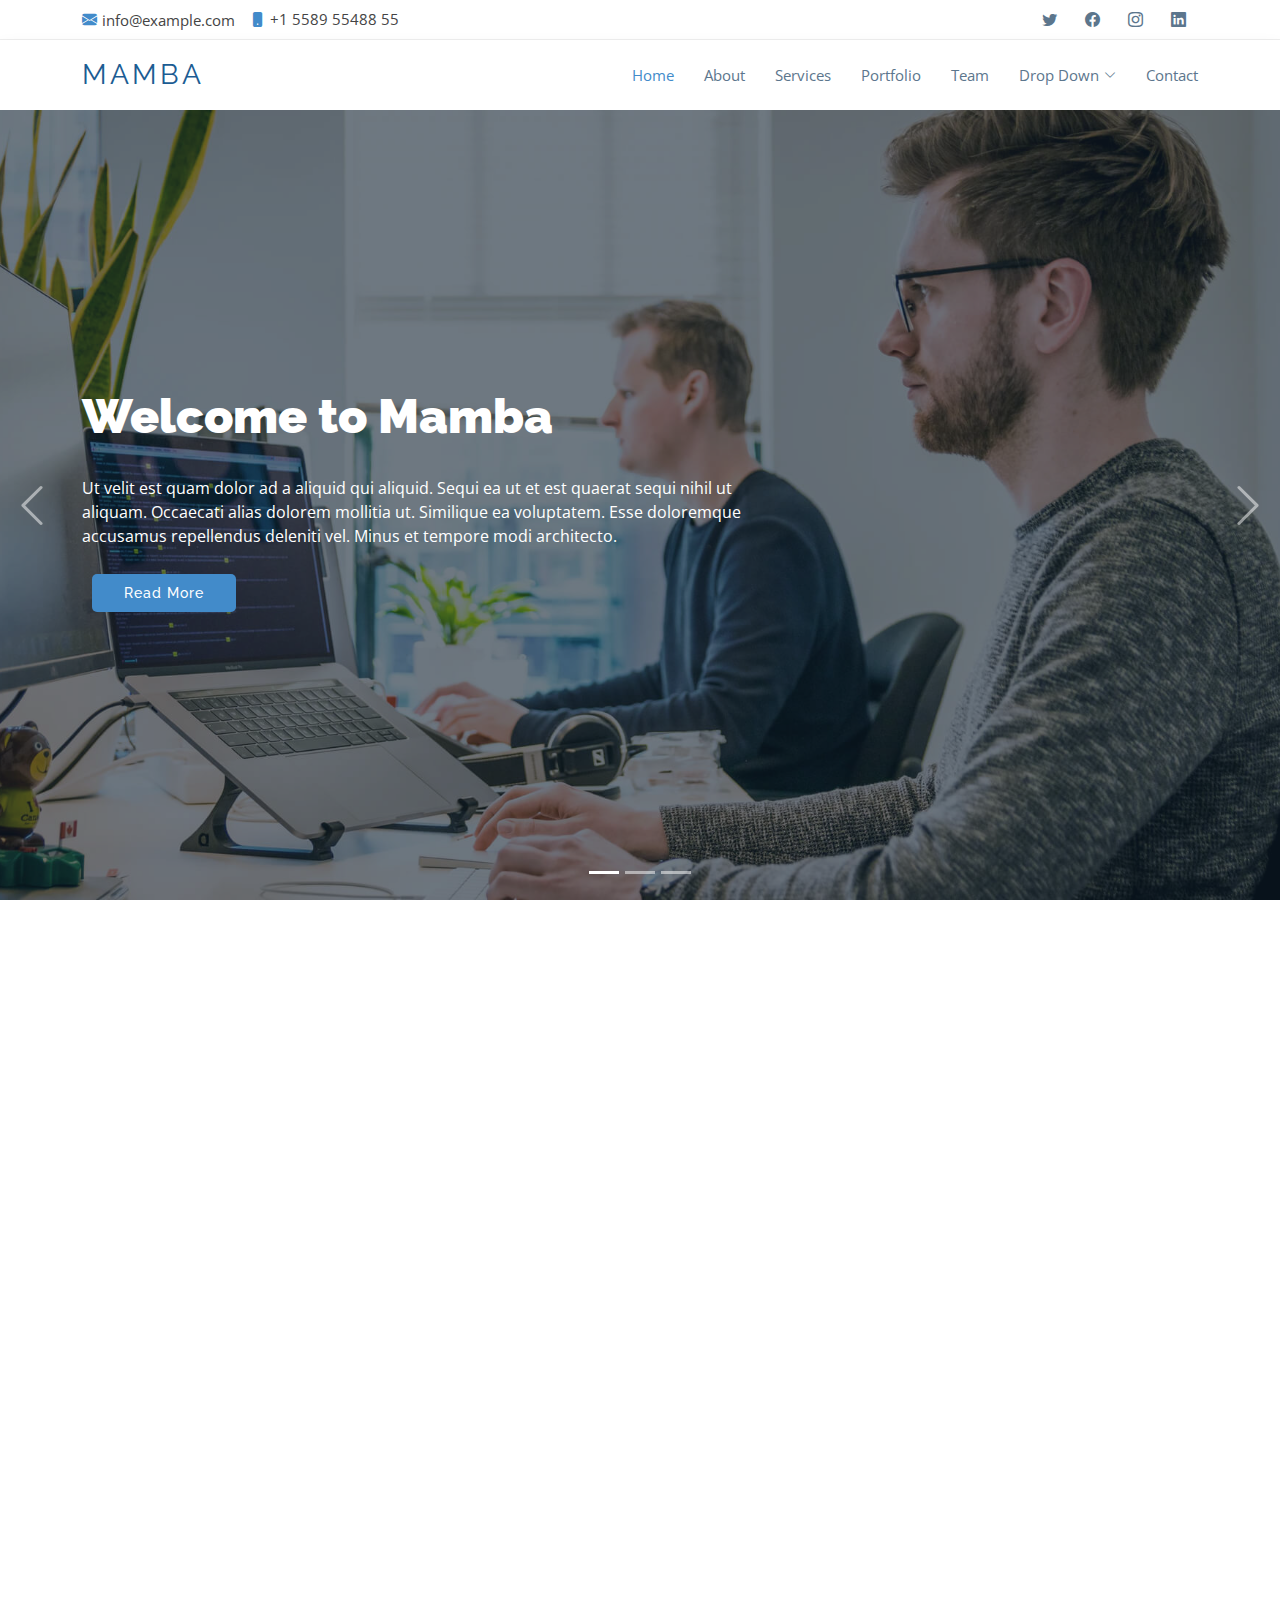
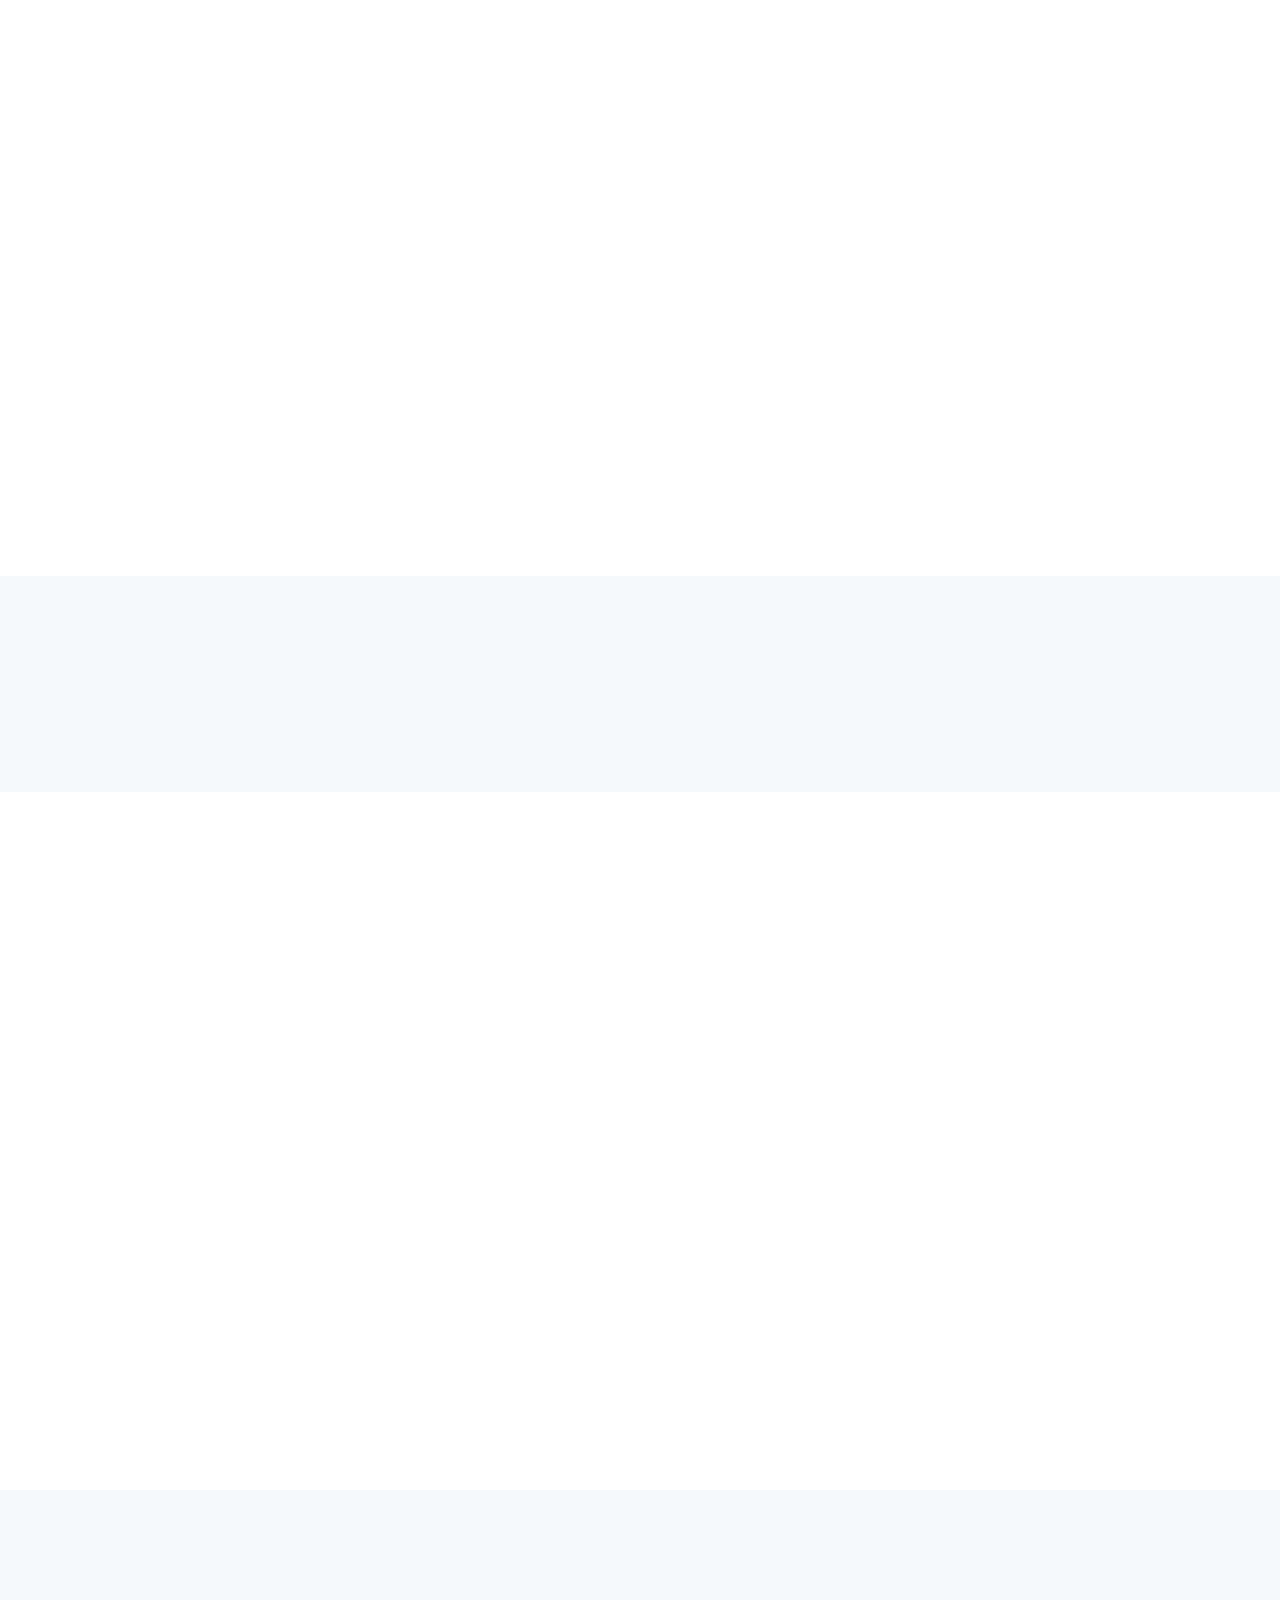
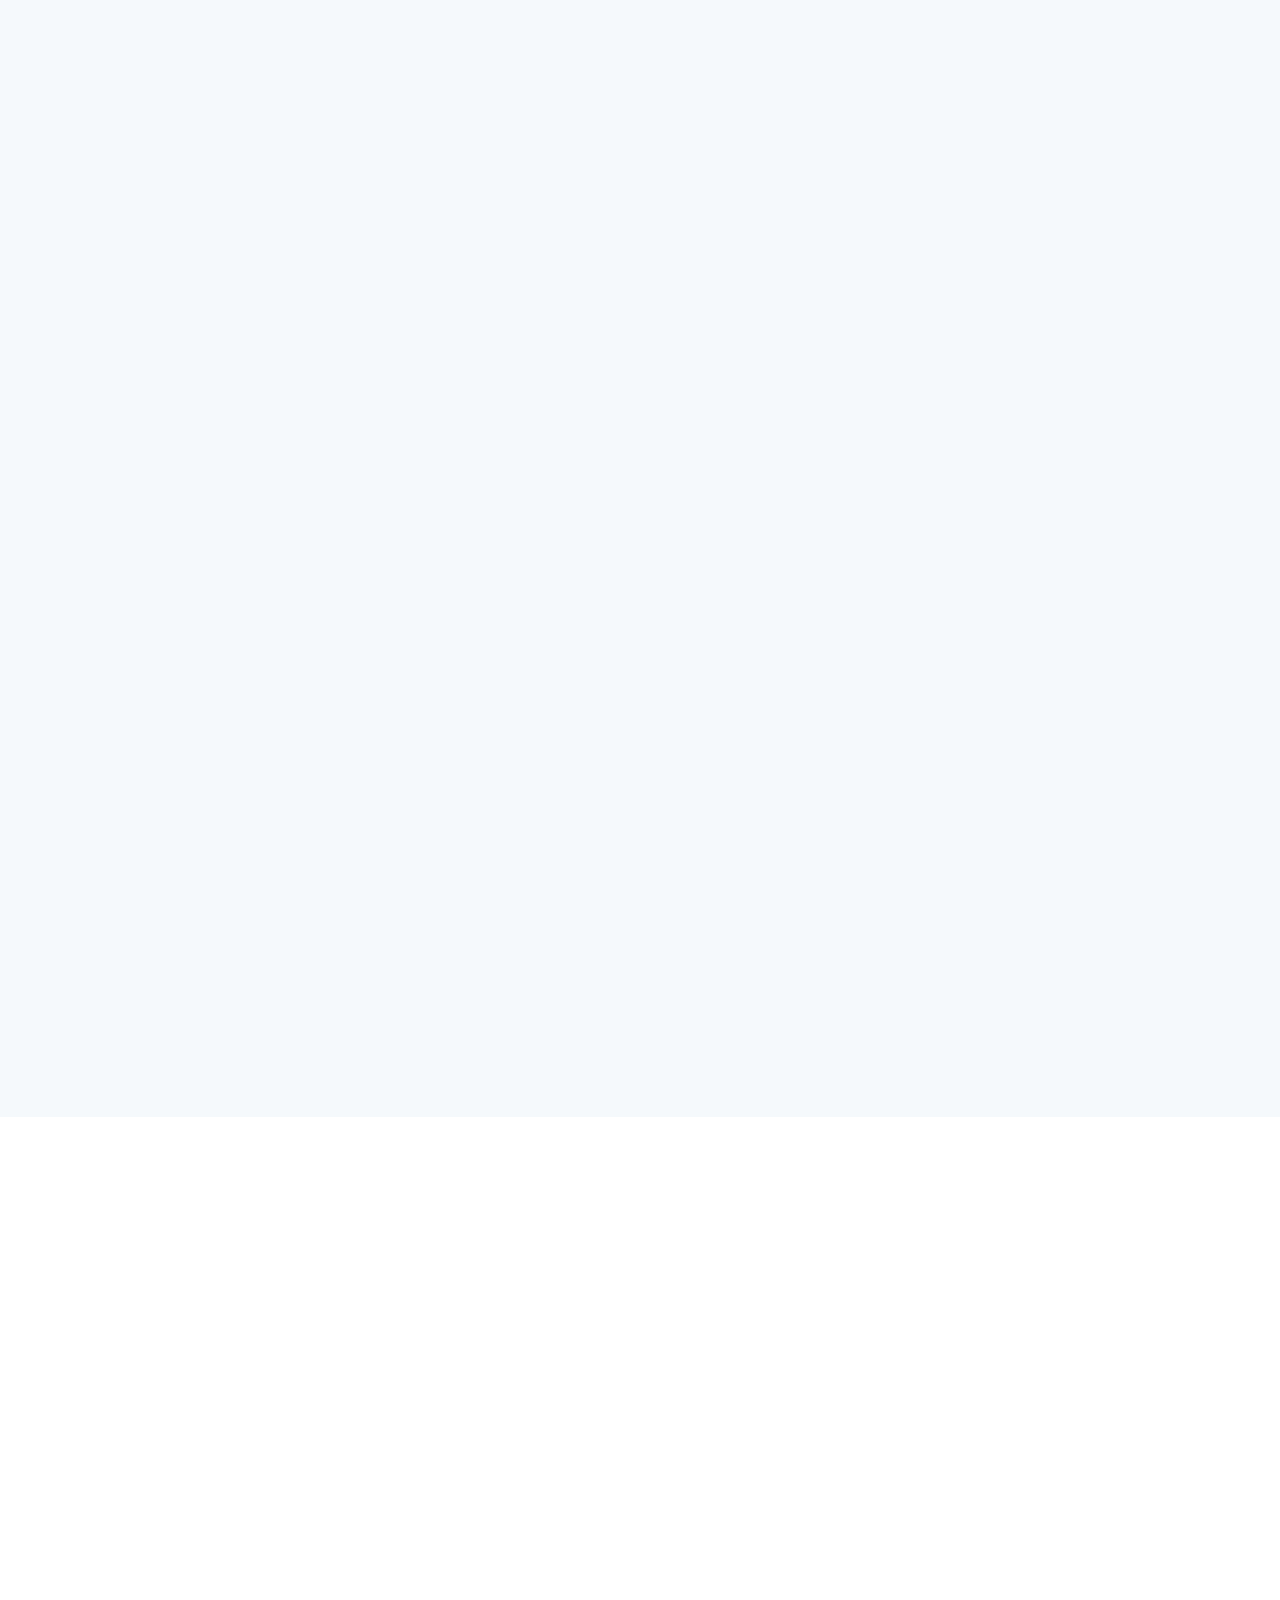
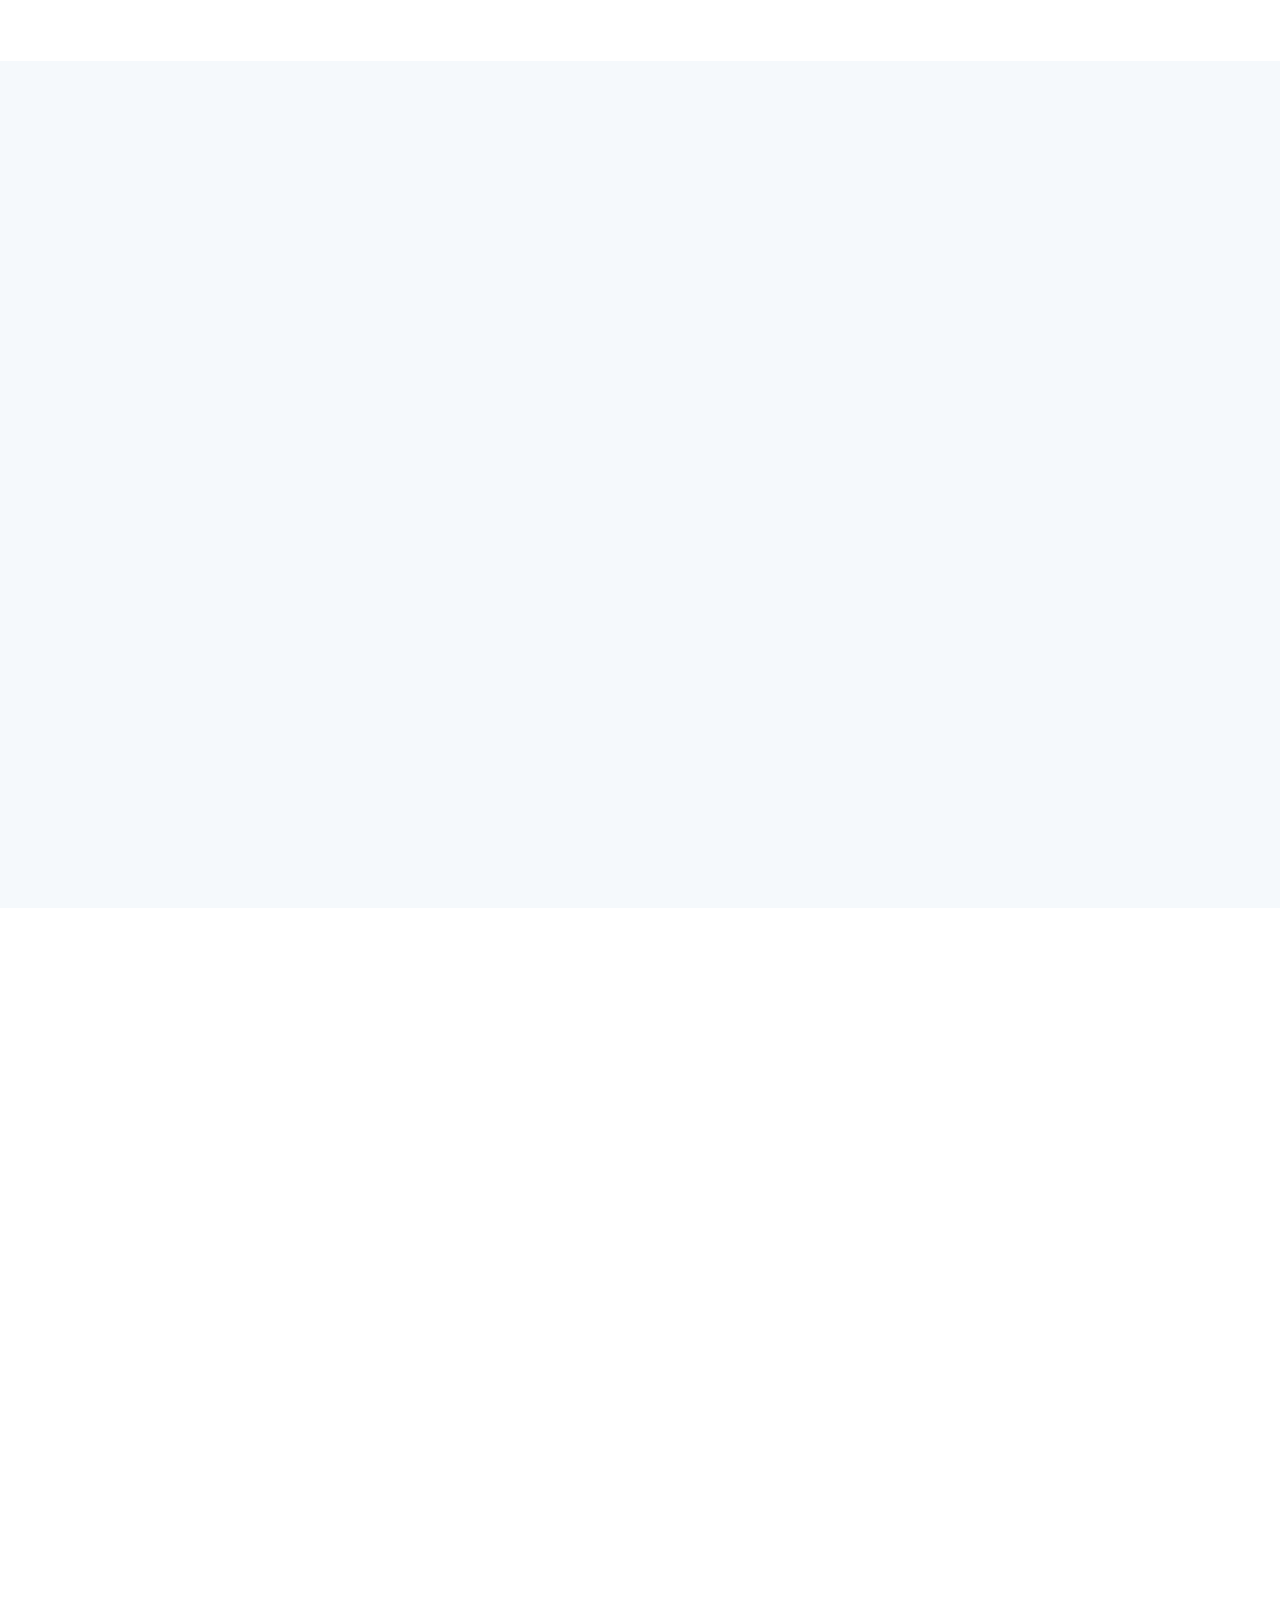
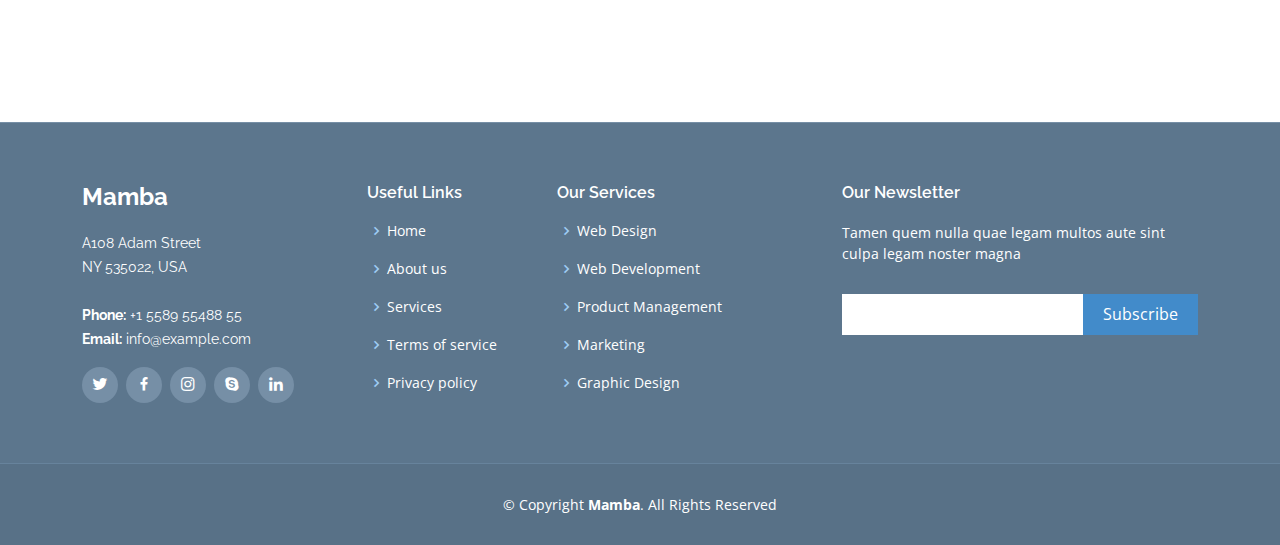
<file: index.html>
<!DOCTYPE html>
<html lang="en">

<head>
  <meta charset="utf-8">
  <meta content="width=device-width, initial-scale=1.0" name="viewport">

  <title>Mamba Bootstrap Template - Index</title>
  <meta content="" name="description">
  <meta content="" name="keywords">

  <!-- Favicons -->
  <link href="assets/img/favicon.png" rel="icon">
  <link href="assets/img/apple-touch-icon.png" rel="apple-touch-icon">

  <!-- Google Fonts -->
  <link href="https://fonts.googleapis.com/css?family=Open+Sans:300,300i,400,400i,600,600i,700,700i|Raleway:300,300i,400,400i,600,600i,700,700i,900" rel="stylesheet">

  <!-- Vendor CSS Files -->
  <link href="assets/vendor/animate.css/animate.min.css" rel="stylesheet">
  <link href="assets/vendor/aos/aos.css" rel="stylesheet">
  <link href="assets/vendor/bootstrap/css/bootstrap.min.css" rel="stylesheet">
  <link href="assets/vendor/bootstrap-icons/bootstrap-icons.css" rel="stylesheet">
  <link href="assets/vendor/boxicons/css/boxicons.min.css" rel="stylesheet">
  <link href="assets/vendor/glightbox/css/glightbox.min.css" rel="stylesheet">
  <link href="assets/vendor/swiper/swiper-bundle.min.css" rel="stylesheet">

  <!-- Template Main CSS File -->
  <link href="assets/css/style.css" rel="stylesheet">

</head>

<body>

  <!-- ======= Top Bar ======= -->
  <section id="topbar" class="d-flex align-items-center">
    <div class="container d-flex justify-content-center justify-content-md-between">
      <div class="contact-info d-flex align-items-center">
        <i class="bi bi-envelope-fill"></i><a href="mailto:contact@example.com">info@example.com</a>
        <i class="bi bi-phone-fill phone-icon"></i> +1 5589 55488 55
      </div>
      <div class="social-links d-none d-md-block">
        <a href="#" class="twitter"><i class="bi bi-twitter"></i></a>
        <a href="#" class="facebook"><i class="bi bi-facebook"></i></a>
        <a href="#" class="instagram"><i class="bi bi-instagram"></i></a>
        <a href="#" class="linkedin"><i class="bi bi-linkedin"></i></i></a>
      </div>
    </div>
  </section>

  <!-- ======= Header ======= -->
  <header id="header" class="d-flex align-items-center">
    <div class="container d-flex align-items-center">

      <div class="logo me-auto">
        <h1><a href="index.html">Mamba</a></h1>
        <!-- Uncomment below if you prefer to use an image logo -->
        <!-- <a href="index.html"><img src="assets/img/logo.png" alt="" class="img-fluid"></a>-->
      </div>

      <nav id="navbar" class="navbar">
        <ul>
          <li><a class="nav-link scrollto active" href="#hero">Home</a></li>
          <li><a class="nav-link scrollto" href="#about">About</a></li>
          <li><a class="nav-link scrollto" href="#services">Services</a></li>
          <li><a class="nav-link scrollto" href="#portfolio">Portfolio</a></li>
          <li><a class="nav-link scrollto" href="#team">Team</a></li>
          <li class="dropdown"><a href="#"><span>Drop Down</span> <i class="bi bi-chevron-down"></i></a>
            <ul>
              <li><a href="#">Drop Down 1</a></li>
              <li class="dropdown"><a href="#"><span>Deep Drop Down</span> <i class="bi bi-chevron-right"></i></a>
                <ul>
                  <li><a href="#">Deep Drop Down 1</a></li>
                  <li><a href="#">Deep Drop Down 2</a></li>
                  <li><a href="#">Deep Drop Down 3</a></li>
                  <li><a href="#">Deep Drop Down 4</a></li>
                  <li><a href="#">Deep Drop Down 5</a></li>
                </ul>
              </li>
              <li><a href="#">Drop Down 2</a></li>
              <li><a href="#">Drop Down 3</a></li>
              <li><a href="#">Drop Down 4</a></li>
            </ul>
          </li>
          <li><a class="nav-link scrollto" href="#contact">Contact</a></li>
        </ul>
        <i class="bi bi-list mobile-nav-toggle"></i>
      </nav><!-- .navbar -->

    </div>
  </header><!-- End Header -->

  <!-- ======= Hero Section ======= -->
  <section id="hero">
    <div class="hero-container">
      <div id="heroCarousel" class="carousel slide carousel-fade" data-bs-ride="carousel" data-bs-interval="5000">

        <ol class="carousel-indicators" id="hero-carousel-indicators"></ol>

        <div class="carousel-inner" role="listbox">

          <!-- Slide 1 -->
          <div class="carousel-item active" style="background-image: url('assets/img/slide/slide-1.jpg');">
            <div class="carousel-container">
              <div class="carousel-content container">
                <h2 class="animate__animated animate__fadeInDown">Welcome to <span>Mamba</span></h2>
                <p class="animate__animated animate__fadeInUp">Ut velit est quam dolor ad a aliquid qui aliquid. Sequi ea ut et est quaerat sequi nihil ut aliquam. Occaecati alias dolorem mollitia ut. Similique ea voluptatem. Esse doloremque accusamus repellendus deleniti vel. Minus et tempore modi architecto.</p>
                <a href="#about" class="btn-get-started animate__animated animate__fadeInUp scrollto">Read More</a>
              </div>
            </div>
          </div>

          <!-- Slide 2 -->
          <div class="carousel-item" style="background-image: url('assets/img/slide/slide-2.jpg');">
            <div class="carousel-container">
              <div class="carousel-content container">
                <h2 class="animate__animated animate__fadeInDown">Lorem Ipsum Dolor</h2>
                <p class="animate__animated animate__fadeInUp">Ut velit est quam dolor ad a aliquid qui aliquid. Sequi ea ut et est quaerat sequi nihil ut aliquam. Occaecati alias dolorem mollitia ut. Similique ea voluptatem. Esse doloremque accusamus repellendus deleniti vel. Minus et tempore modi architecto.</p>
                <a href="#about" class="btn-get-started animate__animated animate__fadeInUp scrollto">Read More</a>
              </div>
            </div>
          </div>

          <!-- Slide 3 -->
          <div class="carousel-item" style="background-image: url('assets/img/slide/slide-3.jpg');">
            <div class="carousel-container">
              <div class="carousel-content container">
                <h2 class="animate__animated animate__fadeInDown">Sequi ea ut et est quaerat</h2>
                <p class="animate__animated animate__fadeInUp">Ut velit est quam dolor ad a aliquid qui aliquid. Sequi ea ut et est quaerat sequi nihil ut aliquam. Occaecati alias dolorem mollitia ut. Similique ea voluptatem. Esse doloremque accusamus repellendus deleniti vel. Minus et tempore modi architecto.</p>
                <a href="#about" class="btn-get-started animate__animated animate__fadeInUp scrollto">Read More</a>
              </div>
            </div>
          </div>

        </div>

        <a class="carousel-control-prev" href="#heroCarousel" role="button" data-bs-slide="prev">
          <span class="carousel-control-prev-icon bi bi-chevron-left" aria-hidden="true"></span>
        </a>
        <a class="carousel-control-next" href="#heroCarousel" role="button" data-bs-slide="next">
          <span class="carousel-control-next-icon bi bi-chevron-right" aria-hidden="true"></span>
        </a>

      </div>
    </div>
  </section><!-- End Hero -->

  <main id="main">

    <!-- ======= About Us Section ======= -->
    <section id="about" class="about">
      <div class="container" data-aos="fade-up">

        <div class="row no-gutters">
          <div class="col-lg-6 video-box">
            <img src="assets/img/about.jpg" class="img-fluid" alt="">
            <a href="https://www.youtube.com/watch?v=jDDaplaOz7Q" class="venobox play-btn mb-4" data-vbtype="video" data-autoplay="true"></a>
          </div>

          <div class="col-lg-6 d-flex flex-column justify-content-center about-content">

            <div class="section-title">
              <h2>About Us</h2>
              <p>Magnam dolores commodi suscipit. Necessitatibus eius consequatur ex aliquid fuga eum quidem. Sit sint consectetur velit. Quisquam quos quisquam cupiditate. Et nemo qui impedit suscipit alias ea.</p>
            </div>

            <div class="icon-box" data-aos="fade-up" data-aos-delay="100">
              <div class="icon"><i class="bx bx-fingerprint"></i></div>
              <h4 class="title"><a href="">Lorem Ipsum</a></h4>
              <p class="description">Voluptatum deleniti atque corrupti quos dolores et quas molestias excepturi sint occaecati cupiditate non provident</p>
            </div>

            <div class="icon-box" data-aos="fade-up" data-aos-delay="100">
              <div class="icon"><i class="bx bx-gift"></i></div>
              <h4 class="title"><a href="">Nemo Enim</a></h4>
              <p class="description">At vero eos et accusamus et iusto odio dignissimos ducimus qui blanditiis praesentium voluptatum deleniti atque</p>
            </div>

          </div>
        </div>

      </div>
    </section><!-- End About Us Section -->

    <!-- ======= About Lists Section ======= -->
    <section class="about-lists">
      <div class="container">

        <div class="row no-gutters">

          <div class="col-lg-4 col-md-6 content-item" data-aos="fade-up">
            <span>01</span>
            <h4>Lorem Ipsum</h4>
            <p>Ulamco laboris nisi ut aliquip ex ea commodo consequat. Et consectetur ducimus vero placeat</p>
          </div>

          <div class="col-lg-4 col-md-6 content-item" data-aos="fade-up" data-aos-delay="100">
            <span>02</span>
            <h4>Repellat Nihil</h4>
            <p>Dolorem est fugiat occaecati voluptate velit esse. Dicta veritatis dolor quod et vel dire leno para dest</p>
          </div>

          <div class="col-lg-4 col-md-6 content-item" data-aos="fade-up" data-aos-delay="200">
            <span>03</span>
            <h4> Ad ad velit qui</h4>
            <p>Molestiae officiis omnis illo asperiores. Aut doloribus vitae sunt debitis quo vel nam quis</p>
          </div>

          <div class="col-lg-4 col-md-6 content-item" data-aos="fade-up" data-aos-delay="300">
            <span>04</span>
            <h4>Repellendus molestiae</h4>
            <p>Inventore quo sint a sint rerum. Distinctio blanditiis deserunt quod soluta quod nam mider lando casa</p>
          </div>

          <div class="col-lg-4 col-md-6 content-item" data-aos="fade-up" data-aos-delay="400">
            <span>05</span>
            <h4>Sapiente Magnam</h4>
            <p>Vitae dolorem in deleniti ipsum omnis tempore voluptatem. Qui possimus est repellendus est quibusdam</p>
          </div>

          <div class="col-lg-4 col-md-6 content-item" data-aos="fade-up" data-aos-delay="500">
            <span>06</span>
            <h4>Facilis Impedit</h4>
            <p>Quis eum numquam veniam ea voluptatibus voluptas. Excepturi aut nostrum repudiandae voluptatibus corporis sequi</p>
          </div>

        </div>

      </div>
    </section><!-- End About Lists Section -->

    <!-- ======= Counts Section ======= -->
    <section class="counts section-bg">
      <div class="container">

        <div class="row">

          <div class="col-lg-3 col-md-6 text-center" data-aos="fade-up">
            <div class="count-box">
              <i class="bi bi-simple-smile" style="color: #20b38e;"></i>
              <span data-purecounter-start="0" data-purecounter-end="232" data-purecounter-duration="1" class="purecounter"></span>
              <p>Happy Clients</p>
            </div>
          </div>

          <div class="col-lg-3 col-md-6 text-center" data-aos="fade-up" data-aos-delay="200">
            <div class="count-box">
              <i class="bi bi-document-folder" style="color: #c042ff;"></i>
              <span data-purecounter-start="0" data-purecounter-end="521" data-purecounter-duration="1" class="purecounter"></span>
              <p>Projects</p>
            </div>
          </div>

          <div class="col-lg-3 col-md-6 text-center" data-aos="fade-up" data-aos-delay="400">
            <div class="count-box">
              <i class="bi bi-live-support" style="color: #46d1ff;"></i>
              <span data-purecounter-start="0" data-purecounter-end="1463" data-purecounter-duration="1" class="purecounter"></span>
              <p>Hours Of Support</p>
            </div>
          </div>

          <div class="col-lg-3 col-md-6 text-center" data-aos="fade-up" data-aos-delay="600">
            <div class="count-box">
              <i class="bi bi-users-alt-5" style="color: #ffb459;"></i>
              <span data-purecounter-start="0" data-purecounter-end="15" data-purecounter-duration="1" class="purecounter"></span>
              <p>Hard Workers</p>
            </div>
          </div>

        </div>

      </div>
    </section><!-- End Counts Section -->

    <!-- ======= Services Section ======= -->
    <section id="services" class="services">
      <div class="container" data-aos="fade-up">

        <div class="section-title">
          <h2>Services</h2>
        </div>

        <div class="row">
          <div class="col-lg-4 col-md-6 icon-box" data-aos="fade-up">
            <div class="icon"><i class="bi bi-chat-left-dots"></i></div>
            <h4 class="title"><a href="">Lorem Ipsum</a></h4>
            <p class="description">Voluptatum deleniti atque corrupti quos dolores et quas molestias excepturi sint occaecati cupiditate non provident</p>
          </div>
          <div class="col-lg-4 col-md-6 icon-box" data-aos="fade-up" data-aos-delay="100">
            <div class="icon"><i class="bi bi-bounding-box"></i></div>
            <h4 class="title"><a href="">Dolor Sitema</a></h4>
            <p class="description">Minim veniam, quis nostrud exercitation ullamco laboris nisi ut aliquip ex ea commodo consequat tarad limino ata</p>
          </div>
          <div class="col-lg-4 col-md-6 icon-box" data-aos="fade-up" data-aos-delay="200">
            <div class="icon"><i class="bi bi-globe"></i></div>
            <h4 class="title"><a href="">Sed ut perspiciatis</a></h4>
            <p class="description">Duis aute irure dolor in reprehenderit in voluptate velit esse cillum dolore eu fugiat nulla pariatur</p>
          </div>
          <div class="col-lg-4 col-md-6 icon-box" data-aos="fade-up" data-aos-delay="300">
            <div class="icon"><i class="bi bi-broadcast"></i></div>
            <h4 class="title"><a href="">Magni Dolores</a></h4>
            <p class="description">Excepteur sint occaecat cupidatat non proident, sunt in culpa qui officia deserunt mollit anim id est laborum</p>
          </div>
          <div class="col-lg-4 col-md-6 icon-box" data-aos="fade-up" data-aos-delay="400">
            <div class="icon"><i class="bi bi-brightness-high"></i></div>
            <h4 class="title"><a href="">Nemo Enim</a></h4>
            <p class="description">At vero eos et accusamus et iusto odio dignissimos ducimus qui blanditiis praesentium voluptatum deleniti atque</p>
          </div>
          <div class="col-lg-4 col-md-6 icon-box" data-aos="fade-up" data-aos-delay="500">
            <div class="icon"><i class="bi bi-calendar2-week"></i></div>
            <h4 class="title"><a href="">Eiusmod Tempor</a></h4>
            <p class="description">Et harum quidem rerum facilis est et expedita distinctio. Nam libero tempore, cum soluta nobis est eligendi</p>
          </div>
        </div>

      </div>
    </section><!-- End Services Section -->

    <!-- ======= Our Portfolio Section ======= -->
    <section id="portfolio" class="portfolio section-bg">
      <div class="container" data-aos="fade-up" data-aos-delay="100">

        <div class="section-title">
          <h2>Our Portfolio</h2>
          <p>Magnam dolores commodi suscipit. Necessitatibus eius consequatur ex aliquid fuga eum quidem. Sit sint consectetur velit. Quisquam quos quisquam cupiditate. Et nemo qui impedit suscipit alias ea. Quia fugiat sit in iste officiis commodi quidem hic quas.</p>
        </div>

        <div class="row">
          <div class="col-lg-12">
            <ul id="portfolio-flters">
              <li data-filter="*" class="filter-active">All</li>
              <li data-filter=".filter-app">App</li>
              <li data-filter=".filter-card">Card</li>
              <li data-filter=".filter-web">Web</li>
            </ul>
          </div>
        </div>

        <div class="row portfolio-container">

          <div class="col-lg-4 col-md-6 portfolio-item filter-app">
            <div class="portfolio-wrap">
              <img src="assets/img/portfolio/portfolio-1.jpg" class="img-fluid" alt="">
              <div class="portfolio-info">
                <h4>App 1</h4>
                <p>App</p>
                <div class="portfolio-links">
                  <a href="assets/img/portfolio/portfolio-1.jpg" data-gallery="portfolioGallery" class="portfolio-lightbox" title="App 1"><i class="bi bi-plus"></i></a>
                  <a href="portfolio-details.html" title="More Details"><i class="bi bi-link"></i></a>
                </div>
              </div>
            </div>
          </div>

          <div class="col-lg-4 col-md-6 portfolio-item filter-web">
            <div class="portfolio-wrap">
              <img src="assets/img/portfolio/portfolio-2.jpg" class="img-fluid" alt="">
              <div class="portfolio-info">
                <h4>Web 3</h4>
                <p>Web</p>
                <div class="portfolio-links">
                  <a href="assets/img/portfolio/portfolio-2.jpg" data-gallery="portfolioGallery" class="portfolio-lightbox" title="Web 3"><i class="bi bi-plus"></i></a>
                  <a href="portfolio-details.html" title="More Details"><i class="bi bi-link"></i></a>
                </div>
              </div>
            </div>
          </div>

          <div class="col-lg-4 col-md-6 portfolio-item filter-app">
            <div class="portfolio-wrap">
              <img src="assets/img/portfolio/portfolio-3.jpg" class="img-fluid" alt="">
              <div class="portfolio-info">
                <h4>App 2</h4>
                <p>App</p>
                <div class="portfolio-links">
                  <a href="assets/img/portfolio/portfolio-3.jpg" data-gallery="portfolioGallery" class="portfolio-lightbox" title="App 2"><i class="bi bi-plus"></i></a>
                  <a href="portfolio-details.html" title="More Details"><i class="bi bi-link"></i></a>
                </div>
              </div>
            </div>
          </div>

          <div class="col-lg-4 col-md-6 portfolio-item filter-card">
            <div class="portfolio-wrap">
              <img src="assets/img/portfolio/portfolio-4.jpg" class="img-fluid" alt="">
              <div class="portfolio-info">
                <h4>Card 2</h4>
                <p>Card</p>
                <div class="portfolio-links">
                  <a href="assets/img/portfolio/portfolio-4.jpg" data-gallery="portfolioGallery" class="portfolio-lightbox" title="Card 2"><i class="bi bi-plus"></i></a>
                  <a href="portfolio-details.html" title="More Details"><i class="bi bi-link"></i></a>
                </div>
              </div>
            </div>
          </div>

          <div class="col-lg-4 col-md-6 portfolio-item filter-web">
            <div class="portfolio-wrap">
              <img src="assets/img/portfolio/portfolio-5.jpg" class="img-fluid" alt="">
              <div class="portfolio-info">
                <h4>Web 2</h4>
                <p>Web</p>
                <div class="portfolio-links">
                  <a href="assets/img/portfolio/portfolio-5.jpg" data-gallery="portfolioGallery" class="portfolio-lightbox" title="Web 2"><i class="bi bi-plus"></i></a>
                  <a href="portfolio-details.html" title="More Details"><i class="bi bi-link"></i></a>
                </div>
              </div>
            </div>
          </div>

          <div class="col-lg-4 col-md-6 portfolio-item filter-app">
            <div class="portfolio-wrap">
              <img src="assets/img/portfolio/portfolio-6.jpg" class="img-fluid" alt="">
              <div class="portfolio-info">
                <h4>App 3</h4>
                <p>App</p>
                <div class="portfolio-links">
                  <a href="assets/img/portfolio/portfolio-6.jpg" data-gallery="portfolioGallery" class="portfolio-lightbox" title="App 3"><i class="bi bi-plus"></i></a>
                  <a href="portfolio-details.html" title="More Details"><i class="bi bi-link"></i></a>
                </div>
              </div>
            </div>
          </div>

          <div class="col-lg-4 col-md-6 portfolio-item filter-card">
            <div class="portfolio-wrap">
              <img src="assets/img/portfolio/portfolio-7.jpg" class="img-fluid" alt="">
              <div class="portfolio-info">
                <h4>Card 1</h4>
                <p>Card</p>
                <div class="portfolio-links">
                  <a href="assets/img/portfolio/portfolio-7.jpg" data-gallery="portfolioGallery" class="portfolio-lightbox" title="Card 1"><i class="bi bi-plus"></i></a>
                  <a href="portfolio-details.html" title="More Details"><i class="bi bi-link"></i></a>
                </div>
              </div>
            </div>
          </div>

          <div class="col-lg-4 col-md-6 portfolio-item filter-card">
            <div class="portfolio-wrap">
              <img src="assets/img/portfolio/portfolio-8.jpg" class="img-fluid" alt="">
              <div class="portfolio-info">
                <h4>Card 3</h4>
                <p>Card</p>
                <div class="portfolio-links">
                  <a href="assets/img/portfolio/portfolio-8.jpg" data-gallery="portfolioGallery" class="portfolio-lightbox" title="Card 3"><i class="bi bi-plus"></i></a>
                  <a href="portfolio-details.html" title="More Details"><i class="bi bi-link"></i></a>
                </div>
              </div>
            </div>
          </div>

          <div class="col-lg-4 col-md-6 portfolio-item filter-web">
            <div class="portfolio-wrap">
              <img src="assets/img/portfolio/portfolio-9.jpg" class="img-fluid" alt="">
              <div class="portfolio-info">
                <h4>Web 3</h4>
                <p>Web</p>
                <div class="portfolio-links">
                  <a href="assets/img/portfolio/portfolio-9.jpg" data-gallery="portfolioGallery" class="portfolio-lightbox" title="Web 3"><i class="bi bi-plus"></i></a>
                  <a href="portfolio-details.html" title="More Details"><i class="bi bi-link"></i></a>
                </div>
              </div>
            </div>
          </div>

        </div>

      </div>
    </section><!-- End Our Portfolio Section -->

    <!-- ======= Our Team Section ======= -->
    <section id="team" class="team">
      <div class="container" data-aos="fade-up">

        <div class="section-title">
          <h2>Our Team</h2>
          <p>Magnam dolores commodi suscipit. Necessitatibus eius consequatur ex aliquid fuga eum quidem.</p>
        </div>

        <div class="row">

          <div class="col-xl-3 col-lg-4 col-md-6" data-aos="fade-up">
            <div class="member">
              <div class="pic"><img src="assets/img/team/team-1.jpg" class="img-fluid" alt=""></div>
              <div class="member-info">
                <h4>Walter White</h4>
                <span>Chief Executive Officer</span>
                <div class="social">
                  <a href=""><i class="bi bi-twitter"></i></a>
                  <a href=""><i class="bi bi-facebook"></i></a>
                  <a href=""><i class="bi bi-instagram"></i></a>
                  <a href=""><i class="bi bi-linkedin"></i></a>
                </div>
              </div>
            </div>
          </div>

          <div class="col-xl-3 col-lg-4 col-md-6" data-aos="fade-up" data-aos-delay="100">
            <div class="member">
              <div class="pic"><img src="assets/img/team/team-2.jpg" class="img-fluid" alt=""></div>
              <div class="member-info">
                <h4>Sarah Jhonson</h4>
                <span>Product Manager</span>
                <div class="social">
                  <a href=""><i class="bi bi-twitter"></i></a>
                  <a href=""><i class="bi bi-facebook"></i></a>
                  <a href=""><i class="bi bi-instagram"></i></a>
                  <a href=""><i class="bi bi-linkedin"></i></a>
                </div>
              </div>
            </div>
          </div>

          <div class="col-xl-3 col-lg-4 col-md-6" data-aos="fade-up" data-aos-delay="200">
            <div class="member">
              <div class="pic"><img src="assets/img/team/team-3.jpg" class="img-fluid" alt=""></div>
              <div class="member-info">
                <h4>William Anderson</h4>
                <span>CTO</span>
                <div class="social">
                  <a href=""><i class="bi bi-twitter"></i></a>
                  <a href=""><i class="bi bi-facebook"></i></a>
                  <a href=""><i class="bi bi-instagram"></i></a>
                  <a href=""><i class="bi bi-linkedin"></i></a>
                </div>
              </div>
            </div>
          </div>

          <div class="col-xl-3 col-lg-4 col-md-6" data-aos="fade-up" data-aos-delay="300">
            <div class="member">
              <div class="pic"><img src="assets/img/team/team-4.jpg" class="img-fluid" alt=""></div>
              <div class="member-info">
                <h4>Amanda Jepson</h4>
                <span>Accountant</span>
                <div class="social">
                  <a href=""><i class="bi bi-twitter"></i></a>
                  <a href=""><i class="bi bi-facebook"></i></a>
                  <a href=""><i class="bi bi-instagram"></i></a>
                  <a href=""><i class="bi bi-linkedin"></i></a>
                </div>
              </div>
            </div>
          </div>

        </div>

      </div>
    </section><!-- End Our Team Section -->

    <!-- ======= Frequently Asked Questions Section ======= -->
    <section id="faq" class="faq section-bg">
      <div class="container" data-aos="fade-up">

        <div class="section-title">
          <h2>Frequently Asked Questions</h2>
        </div>

        <div class="row  d-flex align-items-stretch">

          <div class="col-lg-6 faq-item" data-aos="fade-up">
            <h4>Non consectetur a erat nam at lectus urna duis?</h4>
            <p>
              Feugiat pretium nibh ipsum consequat. Tempus iaculis urna id volutpat lacus laoreet non curabitur gravida. Venenatis lectus magna fringilla urna porttitor rhoncus dolor purus non.
            </p>
          </div>

          <div class="col-lg-6 faq-item" data-aos="fade-up" data-aos-delay="100">
            <h4>Feugiat scelerisque varius morbi enim nunc faucibus a pellentesque?</h4>
            <p>
              Dolor sit amet consectetur adipiscing elit pellentesque habitant morbi. Id interdum velit laoreet id donec ultrices. Fringilla phasellus faucibus scelerisque eleifend donec pretium. Est pellentesque elit ullamcorper dignissim.
            </p>
          </div>

          <div class="col-lg-6 faq-item" data-aos="fade-up" data-aos-delay="200">
            <h4>Dolor sit amet consectetur adipiscing elit pellentesque habitant morbi?</h4>
            <p>
              Eleifend mi in nulla posuere sollicitudin aliquam ultrices sagittis orci. Faucibus pulvinar elementum integer enim. Sem nulla pharetra diam sit amet nisl suscipit. Rutrum tellus pellentesque eu tincidunt. Lectus urna duis convallis convallis tellus.
            </p>
          </div>

          <div class="col-lg-6 faq-item" data-aos="fade-up" data-aos-delay="300">
            <h4>Ac odio tempor orci dapibus. Aliquam eleifend mi in nulla?</h4>
            <p>
              Dolor sit amet consectetur adipiscing elit pellentesque habitant morbi. Id interdum velit laoreet id donec ultrices. Fringilla phasellus faucibus scelerisque eleifend donec pretium. Est pellentesque elit ullamcorper dignissim.
            </p>
          </div>

          <div class="col-lg-6 faq-item" data-aos="fade-up" data-aos-delay="400">
            <h4>Tempus quam pellentesque nec nam aliquam sem et tortor consequat?</h4>
            <p>
              Molestie a iaculis at erat pellentesque adipiscing commodo. Dignissim suspendisse in est ante in. Nunc vel risus commodo viverra maecenas accumsan. Sit amet nisl suscipit adipiscing bibendum est. Purus gravida quis blandit turpis cursus in
            </p>
          </div>

          <div class="col-lg-6 faq-item" data-aos="fade-up" data-aos-delay="500">
            <h4>Tortor vitae purus faucibus ornare. Varius vel pharetra vel turpis nunc eget lorem dolor?</h4>
            <p>
              Laoreet sit amet cursus sit amet dictum sit amet justo. Mauris vitae ultricies leo integer malesuada nunc vel. Tincidunt eget nullam non nisi est sit amet. Turpis nunc eget lorem dolor sed. Ut venenatis tellus in metus vulputate eu scelerisque.
            </p>
          </div>

        </div>

      </div>
    </section><!-- End Frequently Asked Questions Section -->

    <!-- ======= Contact Us Section ======= -->
    <section id="contact" class="contact">
      <div class="container" data-aos="fade-up">

        <div class="section-title">
          <h2>Contact Us</h2>
        </div>

        <div class="row">

          <div class="col-lg-6 d-flex" data-aos="fade-up">
            <div class="info-box">
              <i class="bx bx-map"></i>
              <h3>Our Address</h3>
              <p>A108 Adam Street, New York, NY 535022</p>
            </div>
          </div>

          <div class="col-lg-3 d-flex" data-aos="fade-up" data-aos-delay="100">
            <div class="info-box">
              <i class="bx bx-envelope"></i>
              <h3>Email Us</h3>
              <p>info@example.com<br>contact@example.com</p>
            </div>
          </div>

          <div class="col-lg-3 d-flex" data-aos="fade-up" data-aos-delay="200">
            <div class="info-box ">
              <i class="bx bx-phone-call"></i>
              <h3>Call Us</h3>
              <p>+1 5589 55488 55<br>+1 6678 254445 41</p>
            </div>
          </div>

          <div class="col-lg-12" data-aos="fade-up" data-aos-delay="300">
            <form action="forms/contact.php" method="post" role="form" class="php-email-form">
              <div class="row">
                <div class="col-lg-6 form-group">
                  <input type="text" name="name" class="form-control" id="name" placeholder="Your Name" required>
                </div>
                <div class="col-lg-6 form-group">
                  <input type="email" class="form-control" name="email" id="email" placeholder="Your Email" required>
                </div>
              </div>
              <div class="form-group">
                <input type="text" class="form-control" name="subject" id="subject" placeholder="Subject" required>
              </div>
              <div class="form-group">
                <textarea class="form-control" name="message" rows="5" placeholder="Message" required></textarea>
              </div>
              <div class="my-3">
                <div class="loading">Loading</div>
                <div class="error-message"></div>
                <div class="sent-message">Your message has been sent. Thank you!</div>
              </div>
              <div class="text-center"><button type="submit">Send Message</button></div>
            </form>
          </div>

        </div>

      </div>
    </section><!-- End Contact Us Section -->

  </main><!-- End #main -->

  <!-- ======= Footer ======= -->
  <footer id="footer">
    <div class="footer-top">
      <div class="container">
        <div class="row">

          <div class="col-lg-3 col-md-6 footer-info">
            <h3>Mamba</h3>
            <p>
              A108 Adam Street <br>
              NY 535022, USA<br><br>
              <strong>Phone:</strong> +1 5589 55488 55<br>
              <strong>Email:</strong> info@example.com<br>
            </p>
            <div class="social-links mt-3">
              <a href="#" class="twitter"><i class="bx bxl-twitter"></i></a>
              <a href="#" class="facebook"><i class="bx bxl-facebook"></i></a>
              <a href="#" class="instagram"><i class="bx bxl-instagram"></i></a>
              <a href="#" class="google-plus"><i class="bx bxl-skype"></i></a>
              <a href="#" class="linkedin"><i class="bx bxl-linkedin"></i></a>
            </div>
          </div>

          <div class="col-lg-2 col-md-6 footer-links">
            <h4>Useful Links</h4>
            <ul>
              <li><i class="bx bx-chevron-right"></i> <a href="#">Home</a></li>
              <li><i class="bx bx-chevron-right"></i> <a href="#">About us</a></li>
              <li><i class="bx bx-chevron-right"></i> <a href="#">Services</a></li>
              <li><i class="bx bx-chevron-right"></i> <a href="#">Terms of service</a></li>
              <li><i class="bx bx-chevron-right"></i> <a href="#">Privacy policy</a></li>
            </ul>
          </div>

          <div class="col-lg-3 col-md-6 footer-links">
            <h4>Our Services</h4>
            <ul>
              <li><i class="bx bx-chevron-right"></i> <a href="#">Web Design</a></li>
              <li><i class="bx bx-chevron-right"></i> <a href="#">Web Development</a></li>
              <li><i class="bx bx-chevron-right"></i> <a href="#">Product Management</a></li>
              <li><i class="bx bx-chevron-right"></i> <a href="#">Marketing</a></li>
              <li><i class="bx bx-chevron-right"></i> <a href="#">Graphic Design</a></li>
            </ul>
          </div>

          <div class="col-lg-4 col-md-6 footer-newsletter">
            <h4>Our Newsletter</h4>
            <p>Tamen quem nulla quae legam multos aute sint culpa legam noster magna</p>
            <form action="" method="post">
              <input type="email" name="email"><input type="submit" value="Subscribe">
            </form>

          </div>

        </div>
      </div>
    </div>

    <div class="container">
      <div class="copyright">
        &copy; Copyright <strong><span>Mamba</span></strong>. All Rights Reserved
      </div>

    </div>
  </footer><!-- End Footer -->

  <a href="#" class="back-to-top d-flex align-items-center justify-content-center"><i class="bi bi-arrow-up-short"></i></a>

  <!-- Vendor JS Files -->
  <script src="assets/vendor/aos/aos.js"></script>
  <script src="assets/vendor/bootstrap/js/bootstrap.bundle.min.js"></script>
  <script src="assets/vendor/glightbox/js/glightbox.min.js"></script>
  <script src="assets/vendor/isotope-layout/isotope.pkgd.min.js"></script>
  <script src="assets/vendor/php-email-form/validate.js"></script>
  <script src="assets/vendor/purecounter/purecounter.js"></script>
  <script src="assets/vendor/swiper/swiper-bundle.min.js"></script>

  <!-- Template Main JS File -->
  <script src="assets/js/main.js"></script>

</body>

</html>
</file>
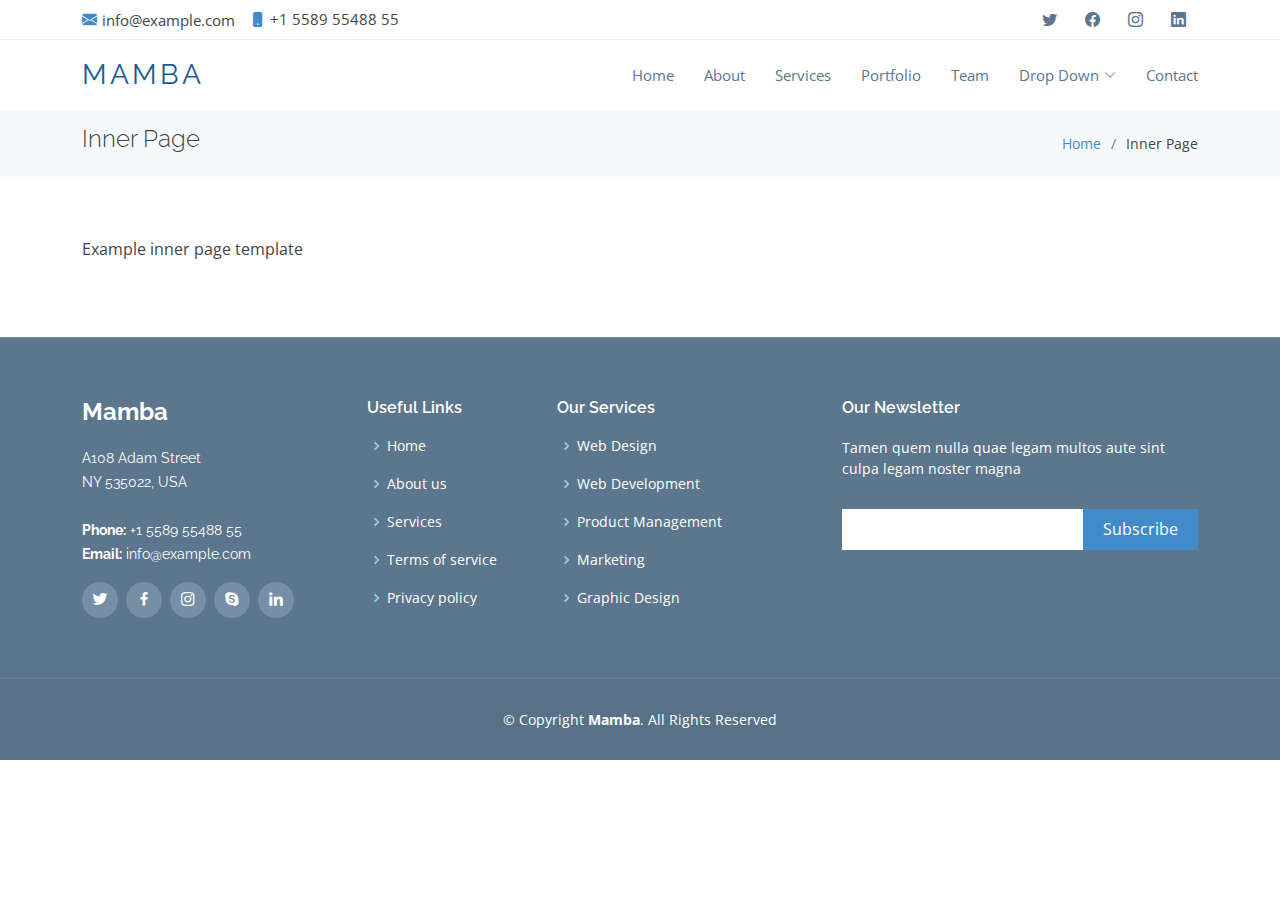
<file: inner-page.html>
<!DOCTYPE html>
<html lang="en">

<head>
  <meta charset="utf-8">
  <meta content="width=device-width, initial-scale=1.0" name="viewport">

  <title>Inner Page - Mamba Bootstrap Template</title>
  <meta content="" name="description">
  <meta content="" name="keywords">

  <!-- Favicons -->
  <link href="assets/img/favicon.png" rel="icon">
  <link href="assets/img/apple-touch-icon.png" rel="apple-touch-icon">

  <!-- Google Fonts -->
  <link href="https://fonts.googleapis.com/css?family=Open+Sans:300,300i,400,400i,600,600i,700,700i|Raleway:300,300i,400,400i,600,600i,700,700i,900" rel="stylesheet">

  <!-- Vendor CSS Files -->
  <link href="assets/vendor/animate.css/animate.min.css" rel="stylesheet">
  <link href="assets/vendor/aos/aos.css" rel="stylesheet">
  <link href="assets/vendor/bootstrap/css/bootstrap.min.css" rel="stylesheet">
  <link href="assets/vendor/bootstrap-icons/bootstrap-icons.css" rel="stylesheet">
  <link href="assets/vendor/boxicons/css/boxicons.min.css" rel="stylesheet">
  <link href="assets/vendor/glightbox/css/glightbox.min.css" rel="stylesheet">
  <link href="assets/vendor/swiper/swiper-bundle.min.css" rel="stylesheet">

  <!-- Template Main CSS File -->
  <link href="assets/css/style.css" rel="stylesheet">

</head>

<body>

  <!-- ======= Top Bar ======= -->
  <section id="topbar" class="d-flex align-items-center">
    <div class="container d-flex justify-content-center justify-content-md-between">
      <div class="contact-info d-flex align-items-center">
        <i class="bi bi-envelope-fill"></i><a href="mailto:contact@example.com">info@example.com</a>
        <i class="bi bi-phone-fill phone-icon"></i> +1 5589 55488 55
      </div>
      <div class="social-links d-none d-md-block">
        <a href="#" class="twitter"><i class="bi bi-twitter"></i></a>
        <a href="#" class="facebook"><i class="bi bi-facebook"></i></a>
        <a href="#" class="instagram"><i class="bi bi-instagram"></i></a>
        <a href="#" class="linkedin"><i class="bi bi-linkedin"></i></i></a>
      </div>
    </div>
  </section>

  <!-- ======= Header ======= -->
  <header id="header" class="d-flex align-items-center">
    <div class="container d-flex align-items-center">

      <div class="logo me-auto">
        <h1><a href="index.html">Mamba</a></h1>
        <!-- Uncomment below if you prefer to use an image logo -->
        <!-- <a href="index.html"><img src="assets/img/logo.png" alt="" class="img-fluid"></a>-->
      </div>

      <nav id="navbar" class="navbar">
        <ul>
          <li><a class="nav-link scrollto " href="#hero">Home</a></li>
          <li><a class="nav-link scrollto" href="#about">About</a></li>
          <li><a class="nav-link scrollto" href="#services">Services</a></li>
          <li><a class="nav-link scrollto" href="#portfolio">Portfolio</a></li>
          <li><a class="nav-link scrollto" href="#team">Team</a></li>
          <li class="dropdown"><a href="#"><span>Drop Down</span> <i class="bi bi-chevron-down"></i></a>
            <ul>
              <li><a href="#">Drop Down 1</a></li>
              <li class="dropdown"><a href="#"><span>Deep Drop Down</span> <i class="bi bi-chevron-right"></i></a>
                <ul>
                  <li><a href="#">Deep Drop Down 1</a></li>
                  <li><a href="#">Deep Drop Down 2</a></li>
                  <li><a href="#">Deep Drop Down 3</a></li>
                  <li><a href="#">Deep Drop Down 4</a></li>
                  <li><a href="#">Deep Drop Down 5</a></li>
                </ul>
              </li>
              <li><a href="#">Drop Down 2</a></li>
              <li><a href="#">Drop Down 3</a></li>
              <li><a href="#">Drop Down 4</a></li>
            </ul>
          </li>
          <li><a class="nav-link scrollto" href="#contact">Contact</a></li>
        </ul>
        <i class="bi bi-list mobile-nav-toggle"></i>
      </nav><!-- .navbar -->

    </div>
  </header><!-- End Header -->

  <main id="main">

    <!-- ======= Breadcrumbs Section ======= -->
    <section class="breadcrumbs">
      <div class="container">

        <div class="d-flex justify-content-between align-items-center">
          <h2>Inner Page</h2>
          <ol>
            <li><a href="index.html">Home</a></li>
            <li>Inner Page</li>
          </ol>
        </div>

      </div>
    </section><!-- End Breadcrumbs Section -->

    <section class="inner-page">
      <div class="container">
        <p>
          Example inner page template
        </p>
      </div>
    </section>

  </main><!-- End #main -->

  <!-- ======= Footer ======= -->
  <footer id="footer">
    <div class="footer-top">
      <div class="container">
        <div class="row">

          <div class="col-lg-3 col-md-6 footer-info">
            <h3>Mamba</h3>
            <p>
              A108 Adam Street <br>
              NY 535022, USA<br><br>
              <strong>Phone:</strong> +1 5589 55488 55<br>
              <strong>Email:</strong> info@example.com<br>
            </p>
            <div class="social-links mt-3">
              <a href="#" class="twitter"><i class="bx bxl-twitter"></i></a>
              <a href="#" class="facebook"><i class="bx bxl-facebook"></i></a>
              <a href="#" class="instagram"><i class="bx bxl-instagram"></i></a>
              <a href="#" class="google-plus"><i class="bx bxl-skype"></i></a>
              <a href="#" class="linkedin"><i class="bx bxl-linkedin"></i></a>
            </div>
          </div>

          <div class="col-lg-2 col-md-6 footer-links">
            <h4>Useful Links</h4>
            <ul>
              <li><i class="bx bx-chevron-right"></i> <a href="#">Home</a></li>
              <li><i class="bx bx-chevron-right"></i> <a href="#">About us</a></li>
              <li><i class="bx bx-chevron-right"></i> <a href="#">Services</a></li>
              <li><i class="bx bx-chevron-right"></i> <a href="#">Terms of service</a></li>
              <li><i class="bx bx-chevron-right"></i> <a href="#">Privacy policy</a></li>
            </ul>
          </div>

          <div class="col-lg-3 col-md-6 footer-links">
            <h4>Our Services</h4>
            <ul>
              <li><i class="bx bx-chevron-right"></i> <a href="#">Web Design</a></li>
              <li><i class="bx bx-chevron-right"></i> <a href="#">Web Development</a></li>
              <li><i class="bx bx-chevron-right"></i> <a href="#">Product Management</a></li>
              <li><i class="bx bx-chevron-right"></i> <a href="#">Marketing</a></li>
              <li><i class="bx bx-chevron-right"></i> <a href="#">Graphic Design</a></li>
            </ul>
          </div>

          <div class="col-lg-4 col-md-6 footer-newsletter">
            <h4>Our Newsletter</h4>
            <p>Tamen quem nulla quae legam multos aute sint culpa legam noster magna</p>
            <form action="" method="post">
              <input type="email" name="email"><input type="submit" value="Subscribe">
            </form>

          </div>

        </div>
      </div>
    </div>

    <div class="container">
      <div class="copyright">
        &copy; Copyright <strong><span>Mamba</span></strong>. All Rights Reserved
      </div>

    </div>
  </footer><!-- End Footer -->

  <a href="#" class="back-to-top d-flex align-items-center justify-content-center"><i class="bi bi-arrow-up-short"></i></a>

  <!-- Vendor JS Files -->
  <script src="assets/vendor/aos/aos.js"></script>
  <script src="assets/vendor/bootstrap/js/bootstrap.bundle.min.js"></script>
  <script src="assets/vendor/glightbox/js/glightbox.min.js"></script>
  <script src="assets/vendor/isotope-layout/isotope.pkgd.min.js"></script>
  <script src="assets/vendor/php-email-form/validate.js"></script>
  <script src="assets/vendor/purecounter/purecounter.js"></script>
  <script src="assets/vendor/swiper/swiper-bundle.min.js"></script>

  <!-- Template Main JS File -->
  <script src="assets/js/main.js"></script>

</body>

</html>
</file>
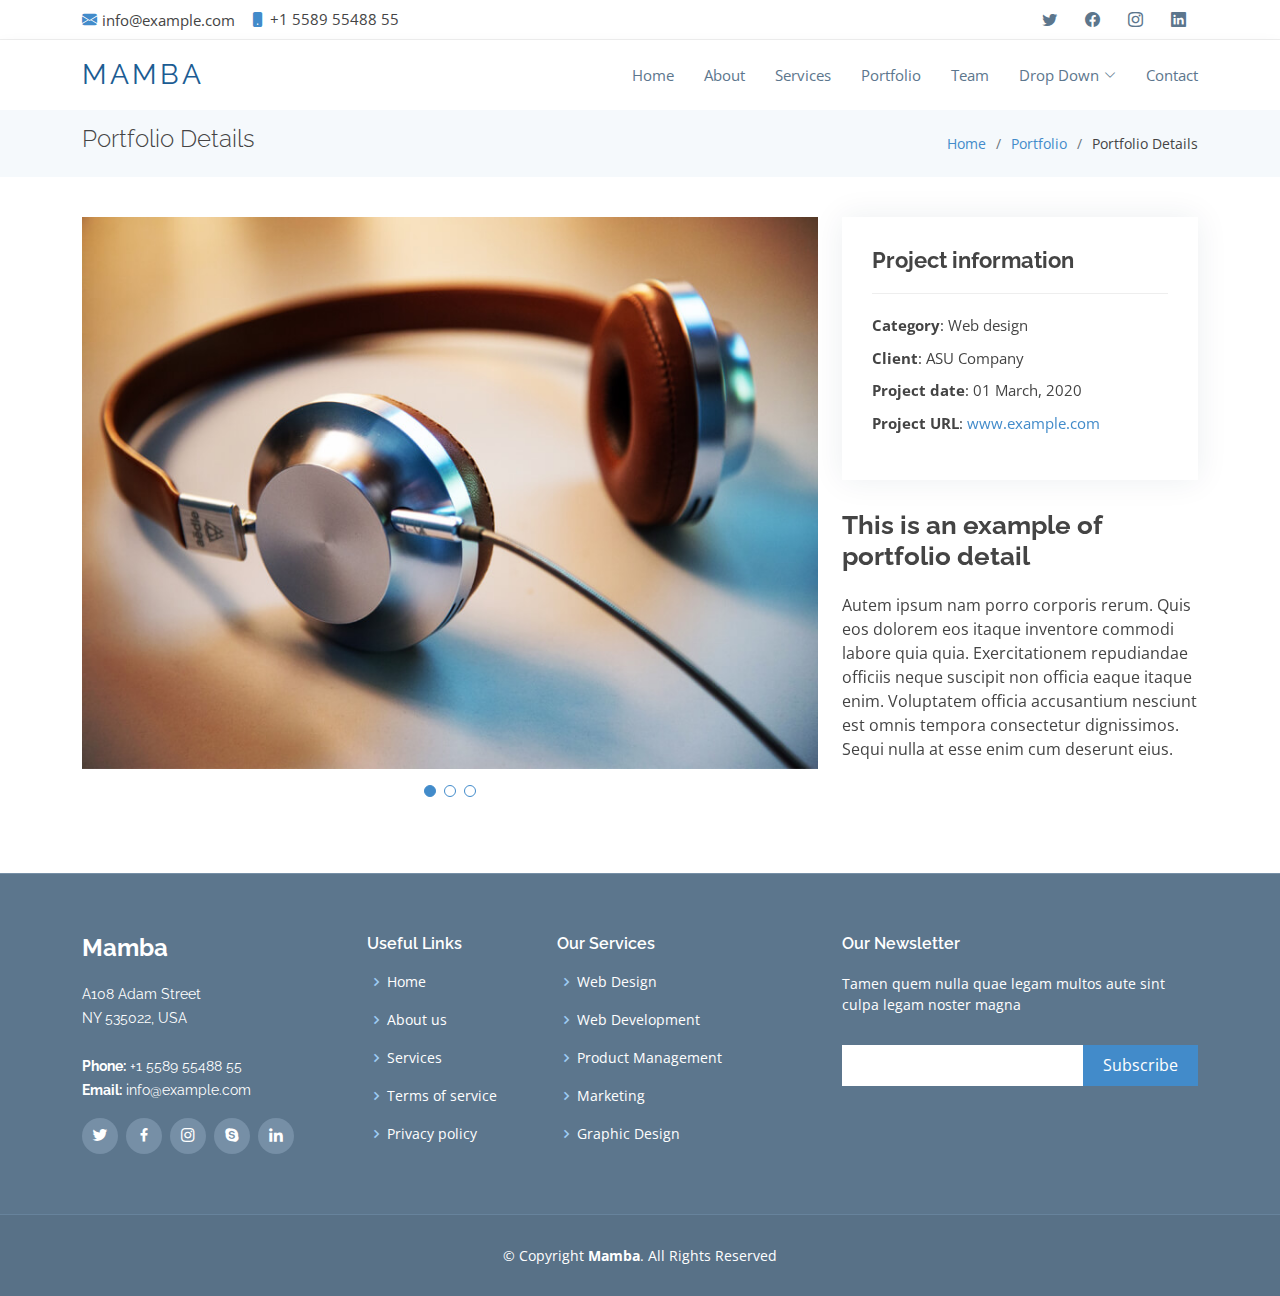
<file: portfolio-details.html>
<!DOCTYPE html>
<html lang="en">

<head>
  <meta charset="utf-8">
  <meta content="width=device-width, initial-scale=1.0" name="viewport">

  <title>Portfolio Details - Mamba Bootstrap Template</title>
  <meta content="" name="description">
  <meta content="" name="keywords">

  <!-- Favicons -->
  <link href="assets/img/favicon.png" rel="icon">
  <link href="assets/img/apple-touch-icon.png" rel="apple-touch-icon">

  <!-- Google Fonts -->
  <link href="https://fonts.googleapis.com/css?family=Open+Sans:300,300i,400,400i,600,600i,700,700i|Raleway:300,300i,400,400i,600,600i,700,700i,900" rel="stylesheet">

  <!-- Vendor CSS Files -->
  <link href="assets/vendor/animate.css/animate.min.css" rel="stylesheet">
  <link href="assets/vendor/aos/aos.css" rel="stylesheet">
  <link href="assets/vendor/bootstrap/css/bootstrap.min.css" rel="stylesheet">
  <link href="assets/vendor/bootstrap-icons/bootstrap-icons.css" rel="stylesheet">
  <link href="assets/vendor/boxicons/css/boxicons.min.css" rel="stylesheet">
  <link href="assets/vendor/glightbox/css/glightbox.min.css" rel="stylesheet">
  <link href="assets/vendor/swiper/swiper-bundle.min.css" rel="stylesheet">

  <!-- Template Main CSS File -->
  <link href="assets/css/style.css" rel="stylesheet">

</head>

<body>

  <!-- ======= Top Bar ======= -->
  <section id="topbar" class="d-flex align-items-center">
    <div class="container d-flex justify-content-center justify-content-md-between">
      <div class="contact-info d-flex align-items-center">
        <i class="bi bi-envelope-fill"></i><a href="mailto:contact@example.com">info@example.com</a>
        <i class="bi bi-phone-fill phone-icon"></i> +1 5589 55488 55
      </div>
      <div class="social-links d-none d-md-block">
        <a href="#" class="twitter"><i class="bi bi-twitter"></i></a>
        <a href="#" class="facebook"><i class="bi bi-facebook"></i></a>
        <a href="#" class="instagram"><i class="bi bi-instagram"></i></a>
        <a href="#" class="linkedin"><i class="bi bi-linkedin"></i></i></a>
      </div>
    </div>
  </section>

  <!-- ======= Header ======= -->
  <header id="header" class="d-flex align-items-center">
    <div class="container d-flex align-items-center">

      <div class="logo me-auto">
        <h1><a href="index.html">Mamba</a></h1>
        <!-- Uncomment below if you prefer to use an image logo -->
        <!-- <a href="index.html"><img src="assets/img/logo.png" alt="" class="img-fluid"></a>-->
      </div>

      <nav id="navbar" class="navbar">
        <ul>
          <li><a class="nav-link scrollto " href="#hero">Home</a></li>
          <li><a class="nav-link scrollto" href="#about">About</a></li>
          <li><a class="nav-link scrollto" href="#services">Services</a></li>
          <li><a class="nav-link scrollto" href="#portfolio">Portfolio</a></li>
          <li><a class="nav-link scrollto" href="#team">Team</a></li>
          <li class="dropdown"><a href="#"><span>Drop Down</span> <i class="bi bi-chevron-down"></i></a>
            <ul>
              <li><a href="#">Drop Down 1</a></li>
              <li class="dropdown"><a href="#"><span>Deep Drop Down</span> <i class="bi bi-chevron-right"></i></a>
                <ul>
                  <li><a href="#">Deep Drop Down 1</a></li>
                  <li><a href="#">Deep Drop Down 2</a></li>
                  <li><a href="#">Deep Drop Down 3</a></li>
                  <li><a href="#">Deep Drop Down 4</a></li>
                  <li><a href="#">Deep Drop Down 5</a></li>
                </ul>
              </li>
              <li><a href="#">Drop Down 2</a></li>
              <li><a href="#">Drop Down 3</a></li>
              <li><a href="#">Drop Down 4</a></li>
            </ul>
          </li>
          <li><a class="nav-link scrollto" href="#contact">Contact</a></li>
        </ul>
        <i class="bi bi-list mobile-nav-toggle"></i>
      </nav><!-- .navbar -->

    </div>
  </header><!-- End Header -->

  <main id="main">

    <!-- ======= Breadcrumbs Section ======= -->
    <section class="breadcrumbs">
      <div class="container">

        <div class="d-flex justify-content-between align-items-center">
          <h2>Portfolio Details</h2>
          <ol>
            <li><a href="index.html">Home</a></li>
            <li><a href="portfolio.html">Portfolio</a></li>
            <li>Portfolio Details</li>
          </ol>
        </div>

      </div>
    </section><!-- Breadcrumbs Section -->

    <!-- ======= Portfolio Details Section ======= -->
    <section id="portfolio-details" class="portfolio-details">
      <div class="container" data-aos="fade-up">

        <div class="row gy-4">

          <div class="col-lg-8">
            <div class="portfolio-details-slider swiper-container">
              <div class="swiper-wrapper align-items-center">

                <div class="swiper-slide">
                  <img src="assets/img/portfolio/portfolio-1.jpg" alt="">
                </div>

                <div class="swiper-slide">
                  <img src="assets/img/portfolio/portfolio-2.jpg" alt="">
                </div>

                <div class="swiper-slide">
                  <img src="assets/img/portfolio/portfolio-3.jpg" alt="">
                </div>

              </div>
              <div class="swiper-pagination"></div>
            </div>
          </div>

          <div class="col-lg-4">
            <div class="portfolio-info">
              <h3>Project information</h3>
              <ul>
                <li><strong>Category</strong>: Web design</li>
                <li><strong>Client</strong>: ASU Company</li>
                <li><strong>Project date</strong>: 01 March, 2020</li>
                <li><strong>Project URL</strong>: <a href="#">www.example.com</a></li>
              </ul>
            </div>
            <div class="portfolio-description">
              <h2>This is an example of portfolio detail</h2>
              <p>
                Autem ipsum nam porro corporis rerum. Quis eos dolorem eos itaque inventore commodi labore quia quia. Exercitationem repudiandae officiis neque suscipit non officia eaque itaque enim. Voluptatem officia accusantium nesciunt est omnis tempora consectetur dignissimos. Sequi nulla at esse enim cum deserunt eius.
              </p>
            </div>
          </div>

        </div>

      </div>
    </section><!-- End Portfolio Details Section -->

  </main><!-- End #main -->

  <!-- ======= Footer ======= -->
  <footer id="footer">
    <div class="footer-top">
      <div class="container">
        <div class="row">

          <div class="col-lg-3 col-md-6 footer-info">
            <h3>Mamba</h3>
            <p>
              A108 Adam Street <br>
              NY 535022, USA<br><br>
              <strong>Phone:</strong> +1 5589 55488 55<br>
              <strong>Email:</strong> info@example.com<br>
            </p>
            <div class="social-links mt-3">
              <a href="#" class="twitter"><i class="bx bxl-twitter"></i></a>
              <a href="#" class="facebook"><i class="bx bxl-facebook"></i></a>
              <a href="#" class="instagram"><i class="bx bxl-instagram"></i></a>
              <a href="#" class="google-plus"><i class="bx bxl-skype"></i></a>
              <a href="#" class="linkedin"><i class="bx bxl-linkedin"></i></a>
            </div>
          </div>

          <div class="col-lg-2 col-md-6 footer-links">
            <h4>Useful Links</h4>
            <ul>
              <li><i class="bx bx-chevron-right"></i> <a href="#">Home</a></li>
              <li><i class="bx bx-chevron-right"></i> <a href="#">About us</a></li>
              <li><i class="bx bx-chevron-right"></i> <a href="#">Services</a></li>
              <li><i class="bx bx-chevron-right"></i> <a href="#">Terms of service</a></li>
              <li><i class="bx bx-chevron-right"></i> <a href="#">Privacy policy</a></li>
            </ul>
          </div>

          <div class="col-lg-3 col-md-6 footer-links">
            <h4>Our Services</h4>
            <ul>
              <li><i class="bx bx-chevron-right"></i> <a href="#">Web Design</a></li>
              <li><i class="bx bx-chevron-right"></i> <a href="#">Web Development</a></li>
              <li><i class="bx bx-chevron-right"></i> <a href="#">Product Management</a></li>
              <li><i class="bx bx-chevron-right"></i> <a href="#">Marketing</a></li>
              <li><i class="bx bx-chevron-right"></i> <a href="#">Graphic Design</a></li>
            </ul>
          </div>

          <div class="col-lg-4 col-md-6 footer-newsletter">
            <h4>Our Newsletter</h4>
            <p>Tamen quem nulla quae legam multos aute sint culpa legam noster magna</p>
            <form action="" method="post">
              <input type="email" name="email"><input type="submit" value="Subscribe">
            </form>

          </div>

        </div>
      </div>
    </div>

    <div class="container">
      <div class="copyright">
        &copy; Copyright <strong><span>Mamba</span></strong>. All Rights Reserved
      </div>

    </div>
  </footer><!-- End Footer -->

  <a href="#" class="back-to-top d-flex align-items-center justify-content-center"><i class="bi bi-arrow-up-short"></i></a>

  <!-- Vendor JS Files -->
  <script src="assets/vendor/aos/aos.js"></script>
  <script src="assets/vendor/bootstrap/js/bootstrap.bundle.min.js"></script>
  <script src="assets/vendor/glightbox/js/glightbox.min.js"></script>
  <script src="assets/vendor/isotope-layout/isotope.pkgd.min.js"></script>
  <script src="assets/vendor/php-email-form/validate.js"></script>
  <script src="assets/vendor/purecounter/purecounter.js"></script>
  <script src="assets/vendor/swiper/swiper-bundle.min.js"></script>

  <!-- Template Main JS File -->
  <script src="assets/js/main.js"></script>

</body>

</html>
</file>
<file: assets/css/style.css>
/*--------------------------------------------------------------
# General
--------------------------------------------------------------*/
body {
  font-family: "Open Sans", sans-serif;
  color: #444;
}

a {
  color: #428bca;
  text-decoration: none;
}

a:hover {
  color: #9eccf4;
  text-decoration: none;
}

h1, h2, h3, h4, h5, h6, .font-primary {
  font-family: "Raleway", sans-serif;
}

/*--------------------------------------------------------------
# Back to top button
--------------------------------------------------------------*/
.back-to-top {
  position: fixed;
  visibility: hidden;
  opacity: 0;
  right: 15px;
  bottom: 15px;
  z-index: 99999;
  background: #428bca;
  width: 40px;
  height: 40px;
  border-radius: 4px;
  transition: all 0.4s;
}

.back-to-top i {
  font-size: 24px;
  color: #fff;
  line-height: 0;
}

.back-to-top:hover {
  background: #629fd3;
  color: #fff;
}

.back-to-top.active {
  visibility: visible;
  opacity: 1;
}

/*--------------------------------------------------------------
# Disable aos animation delay on mobile devices
--------------------------------------------------------------*/
@media screen and (max-width: 768px) {
  [data-aos-delay] {
    transition-delay: 0 !important;
  }
}

/*--------------------------------------------------------------
# Top Bar
--------------------------------------------------------------*/
#topbar {
  background: #fff;
  border-bottom: 1px solid #eee;
  font-size: 15px;
  height: 40px;
  padding: 0;
}

#topbar .contact-info a {
  line-height: 0;
  color: #444;
  transition: 0.3s;
}

#topbar .contact-info a:hover {
  color: #428bca;
}

#topbar .contact-info i {
  color: #428bca;
  line-height: 0;
  margin-right: 5px;
}

#topbar .contact-info .phone-icon {
  margin-left: 15px;
}

#topbar .social-links a {
  color: #5c768d;
  padding: 4px 12px;
  display: inline-block;
  line-height: 1px;
  transition: 0.3s;
}

#topbar .social-links a:hover {
  color: #428bca;
}

/*--------------------------------------------------------------
# Header
--------------------------------------------------------------*/
#header {
  height: 70px;
  background: #fff;
  z-index: 997;
  box-shadow: 0px 5px 15px 0px rgba(0, 0, 0, 0.06);
}

#header .logo h1 {
  font-size: 28px;
  margin: 0;
  padding: 10px 0;
  line-height: 1;
  font-weight: 400;
  letter-spacing: 3px;
  text-transform: uppercase;
}

#header .logo h1 a, #header .logo h1 a:hover {
  color: #1c5c93;
  text-decoration: none;
}

#header .logo img {
  padding: 0;
  margin: 0;
  max-height: 40px;
}

.scrolled-offset {
  margin-top: 70px;
}

/*--------------------------------------------------------------
# Navigation Menu
--------------------------------------------------------------*/
/**
* Desktop Navigation 
*/
.navbar {
  padding: 0;
}

.navbar ul {
  margin: 0;
  padding: 0;
  display: flex;
  list-style: none;
  align-items: center;
}

.navbar li {
  position: relative;
}

.navbar a, .navbar a:focus {
  display: flex;
  align-items: center;
  justify-content: space-between;
  padding: 10px 0 10px 30px;
  font-family: "Open Sans", sans-serif;
  font-size: 15px;
  color: #5c768d;
  white-space: nowrap;
  transition: 0.3s;
}

.navbar a i, .navbar a:focus i {
  font-size: 12px;
  line-height: 0;
  margin-left: 5px;
}

.navbar a:hover, .navbar .active, .navbar .active:focus, .navbar li:hover > a {
  color: #428bca;
}

.navbar .dropdown ul {
  display: block;
  position: absolute;
  left: 14px;
  top: 100%;
  margin: 0;
  padding: 10px 0;
  z-index: 99;
  opacity: 0;
  visibility: hidden;
  background: #fff;
  box-shadow: 0px 0px 30px rgba(127, 137, 161, 0.25);
  transition: 0.3s;
}

.navbar .dropdown ul li {
  min-width: 200px;
}

.navbar .dropdown ul a {
  padding: 10px 20px;
  text-transform: none;
}

.navbar .dropdown ul a i {
  font-size: 12px;
}

.navbar .dropdown ul a:hover, .navbar .dropdown ul .active:hover, .navbar .dropdown ul li:hover > a {
  color: #428bca;
}

.navbar .dropdown:hover > ul {
  opacity: 1;
  visibility: visible;
}

.navbar .dropdown .dropdown ul {
  top: 0;
  left: calc(100% - 30px);
  visibility: hidden;
}

.navbar .dropdown .dropdown:hover > ul {
  opacity: 1;
  top: 0;
  left: 100%;
  visibility: visible;
}

@media (max-width: 1366px) {
  .navbar .dropdown .dropdown ul {
    left: -90%;
  }
  .navbar .dropdown .dropdown:hover > ul {
    left: -100%;
  }
}

/**
* Mobile Navigation 
*/
.mobile-nav-toggle {
  color: #1f3548;
  font-size: 28px;
  cursor: pointer;
  display: none;
  line-height: 0;
  transition: 0.5s;
}

.mobile-nav-toggle.bi-x {
  color: #fff;
}

@media (max-width: 991px) {
  .mobile-nav-toggle {
    display: block;
  }
  .navbar ul {
    display: none;
  }
}

.navbar-mobile {
  position: fixed;
  overflow: hidden;
  top: 0;
  right: 0;
  left: 0;
  bottom: 0;
  background: rgba(31, 53, 72, 0.9);
  transition: 0.3s;
  z-index: 998;
}

.navbar-mobile .mobile-nav-toggle {
  position: absolute;
  top: 15px;
  right: 15px;
}

.navbar-mobile ul {
  display: block;
  position: absolute;
  top: 55px;
  right: 15px;
  bottom: 15px;
  left: 15px;
  padding: 10px 0;
  background-color: #fff;
  overflow-y: auto;
  transition: 0.3s;
}

.navbar-mobile a {
  padding: 10px 20px;
  font-size: 15px;
  color: #1f3548;
}

.navbar-mobile a:hover, .navbar-mobile .active, .navbar-mobile li:hover > a {
  color: #428bca;
}

.navbar-mobile .getstarted {
  margin: 15px;
}

.navbar-mobile .dropdown ul {
  position: static;
  display: none;
  margin: 10px 20px;
  padding: 10px 0;
  z-index: 99;
  opacity: 1;
  visibility: visible;
  background: #fff;
  box-shadow: 0px 0px 30px rgba(127, 137, 161, 0.25);
}

.navbar-mobile .dropdown ul li {
  min-width: 200px;
}

.navbar-mobile .dropdown ul a {
  padding: 10px 20px;
}

.navbar-mobile .dropdown ul a i {
  font-size: 12px;
}

.navbar-mobile .dropdown ul a:hover, .navbar-mobile .dropdown ul .active:hover, .navbar-mobile .dropdown ul li:hover > a {
  color: #428bca;
}

.navbar-mobile .dropdown > .dropdown-active {
  display: block;
}

/*--------------------------------------------------------------
# Hero Section
--------------------------------------------------------------*/
#hero {
  width: 100%;
  height: calc(100vh - 110px);
  padding: 0;
  overflow: hidden;
  background: #000;
}

#hero .carousel-item {
  width: 100%;
  height: calc(100vh - 110px);
  background-size: cover;
  background-position: top right;
  background-repeat: no-repeat;
  overflow: hidden;
}

#hero .carousel-item::before {
  content: '';
  background-color: rgba(13, 30, 45, 0.6);
  position: absolute;
  height: 100%;
  width: 100%;
  top: 0;
  right: 0;
  left: 0;
  bottom: 0;
  overflow: hidden;
}

#hero .carousel-container {
  display: flex;
  justify-content: center;
  align-items: center;
  position: absolute;
  bottom: 0;
  top: 0;
  left: 0;
  right: 0;
  overflow: hidden;
}

#hero .carousel-content {
  text-align: left;
}

@media (max-width: 992px) {
  #hero, #hero .carousel-item {
    height: calc(100vh - 70px);
  }
  #hero .carousel-content.container {
    padding: 0 50px;
  }
}

#hero h2 {
  color: #fff;
  margin-bottom: 30px;
  font-size: 48px;
  font-weight: 900;
}

#hero p {
  width: 80%;
  -webkit-animation-delay: 0.4s;
  animation-delay: 0.4s;
  color: #fff;
}

#hero .carousel-inner .carousel-item {
  transition-property: opacity;
  background-position: center top;
}

#hero .carousel-inner .carousel-item,
#hero .carousel-inner .active.carousel-item-start,
#hero .carousel-inner .active.carousel-item-end {
  opacity: 0;
}

#hero .carousel-inner .active,
#hero .carousel-inner .carousel-item-next.carousel-item-start,
#hero .carousel-inner .carousel-item-prev.carousel-item-end {
  opacity: 1;
  transition: 0.5s;
}

#hero .carousel-inner .carousel-item-next,
#hero .carousel-inner .carousel-item-prev,
#hero .carousel-inner .active.carousel-item-start,
#hero .carousel-inner .active.carousel-item-end {
  left: 0;
  transform: translate3d(0, 0, 0);
}

#hero .carousel-control-prev, #hero .carousel-control-next {
  width: 10%;
}

#hero .carousel-control-next-icon, #hero .carousel-control-prev-icon {
  background: none;
  font-size: 48px;
  line-height: 1;
  width: auto;
  height: auto;
}

#hero .carousel-indicators li {
  cursor: pointer;
}

#hero .btn-get-started {
  font-family: "Raleway", sans-serif;
  font-weight: 500;
  font-size: 14px;
  letter-spacing: 1px;
  display: inline-block;
  padding: 12px 32px;
  border-radius: 5px;
  transition: 0.5s;
  line-height: 1;
  margin: 10px;
  color: #fff;
  -webkit-animation-delay: 0.8s;
  animation-delay: 0.8s;
  border: 0;
  background: #428bca;
}

#hero .btn-get-started:hover {
  background: #1c5c93;
}

@media (max-width: 768px) {
  #hero h2 {
    font-size: 28px;
  }
}

@media (max-height: 500px) {
  #hero, #hero .carousel-item {
    height: 120vh;
  }
}

@media (min-width: 1024px) {
  #hero p {
    width: 60%;
  }
  #hero .carousel-control-prev, #hero .carousel-control-next {
    width: 5%;
  }
}

/*--------------------------------------------------------------
# Sections General
--------------------------------------------------------------*/
section {
  padding: 60px 0;
  overflow: hidden;
}

.section-bg {
  background-color: #f5f9fc;
}

.section-title {
  text-align: center;
  padding-bottom: 30px;
}

.section-title h2 {
  font-size: 32px;
  font-weight: 600;
  margin-bottom: 20px;
  padding-bottom: 0;
  color: #5c768d;
}

.section-title p {
  margin-bottom: 0;
}

/*--------------------------------------------------------------
# Breadcrumbs
--------------------------------------------------------------*/
.breadcrumbs {
  padding: 15px 0;
  background-color: #f5f9fc;
  min-height: 40px;
}

.breadcrumbs h2 {
  font-size: 24px;
  font-weight: 300;
}

.breadcrumbs ol {
  display: flex;
  flex-wrap: wrap;
  list-style: none;
  padding: 0;
  margin: 0;
  font-size: 14px;
}

.breadcrumbs ol li + li {
  padding-left: 10px;
}

.breadcrumbs ol li + li::before {
  display: inline-block;
  padding-right: 10px;
  color: #6c757d;
  content: "/";
}

@media (max-width: 768px) {
  .breadcrumbs .d-flex {
    display: block !important;
  }
  .breadcrumbs ol {
    display: block;
  }
  .breadcrumbs ol li {
    display: inline-block;
  }
}

/*--------------------------------------------------------------
# About Us
--------------------------------------------------------------*/
.about {
  padding-bottom: 30px;
}

.about .container {
  box-shadow: 0 5px 25px 0 rgba(214, 215, 216, 0.6);
}

.about .video-box img {
  padding: 15px 0;
}

.about .section-title p {
  text-align: left;
  font-style: italic;
  color: #666;
}

.about .about-content {
  padding: 40px;
}

.about .icon-box + .icon-box {
  margin-top: 40px;
}

.about .icon-box .icon {
  float: left;
  display: flex;
  align-items: center;
  justify-content: center;
  width: 72px;
  height: 72px;
  background: #f1f7fb;
  border-radius: 6px;
  transition: 0.5s;
}

.about .icon-box .icon i {
  color: #428bca;
  font-size: 32px;
}

.about .icon-box:hover .icon {
  background: #428bca;
}

.about .icon-box:hover .icon i {
  color: #fff;
}

.about .icon-box .title {
  margin-left: 95px;
  font-weight: 700;
  margin-bottom: 10px;
  font-size: 18px;
  text-transform: uppercase;
}

.about .icon-box .title a {
  color: #343a40;
  transition: 0.3s;
}

.about .icon-box .title a:hover {
  color: #428bca;
}

.about .icon-box .description {
  margin-left: 95px;
  line-height: 24px;
  font-size: 14px;
}

.about .video-box {
  position: relative;
}

.about .play-btn {
  width: 94px;
  height: 94px;
  background: radial-gradient(#428bca 50%, rgba(66, 139, 202, 0.4) 52%);
  border-radius: 50%;
  display: block;
  position: absolute;
  left: calc(50% - 47px);
  top: calc(50% - 47px);
  overflow: hidden;
}

.about .play-btn::after {
  content: '';
  position: absolute;
  left: 50%;
  top: 50%;
  transform: translateX(-40%) translateY(-50%);
  width: 0;
  height: 0;
  border-top: 10px solid transparent;
  border-bottom: 10px solid transparent;
  border-left: 15px solid #fff;
  z-index: 100;
  transition: all 400ms cubic-bezier(0.55, 0.055, 0.675, 0.19);
}

.about .play-btn::before {
  content: '';
  position: absolute;
  width: 120px;
  height: 120px;
  -webkit-animation-delay: 0s;
  animation-delay: 0s;
  -webkit-animation: pulsate-btn 2s;
  animation: pulsate-btn 2s;
  -webkit-animation-direction: forwards;
  animation-direction: forwards;
  -webkit-animation-iteration-count: infinite;
  animation-iteration-count: infinite;
  -webkit-animation-timing-function: steps;
  animation-timing-function: steps;
  opacity: 1;
  border-radius: 50%;
  border: 5px solid rgba(66, 139, 202, 0.7);
  top: -15%;
  left: -15%;
  background: rgba(198, 16, 0, 0);
}

.about .play-btn:hover::after {
  border-left: 15px solid #428bca;
  transform: scale(20);
}

.about .play-btn:hover::before {
  content: '';
  position: absolute;
  left: 50%;
  top: 50%;
  transform: translateX(-40%) translateY(-50%);
  width: 0;
  height: 0;
  border: none;
  border-top: 10px solid transparent;
  border-bottom: 10px solid transparent;
  border-left: 15px solid #fff;
  z-index: 200;
  -webkit-animation: none;
  animation: none;
  border-radius: 0;
}

@-webkit-keyframes pulsate-btn {
  0% {
    transform: scale(0.6, 0.6);
    opacity: 1;
  }
  100% {
    transform: scale(1, 1);
    opacity: 0;
  }
}

@keyframes pulsate-btn {
  0% {
    transform: scale(0.6, 0.6);
    opacity: 1;
  }
  100% {
    transform: scale(1, 1);
    opacity: 0;
  }
}

/*--------------------------------------------------------------
# About Lists
--------------------------------------------------------------*/
.about-lists {
  padding: 40px;
}

.about-lists .row {
  overflow: hidden;
}

.about-lists .content-item {
  padding: 40px;
  border-left: 1px solid #d9e8f4;
  border-bottom: 1px solid #d9e8f4;
  margin: -1px;
}

.about-lists .content-item span {
  display: block;
  font-size: 24px;
  font-weight: 400;
  color: #9eccf4;
}

.about-lists .content-item h4 {
  font-size: 28px;
  font-weight: 400;
  padding: 0;
  margin: 20px 0;
}

.about-lists .content-item p {
  color: #aaaaaa;
  font-size: 15px;
  margin: 0;
  padding: 0;
}

@media (max-width: 768px) {
  .about-lists .content-item {
    padding: 40px 0;
  }
}

/*--------------------------------------------------------------
# Counts
--------------------------------------------------------------*/
.counts {
  padding-bottom: 30px;
}

.counts .count-box {
  box-shadow: 0px 0 16px rgba(0, 0, 0, 0.1);
  padding: 30px;
  background: #fff;
  margin-bottom: 30px;
}

.counts .count-box i {
  display: block;
  font-size: 64px;
  margin-bottom: 15px;
}

.counts .count-box span {
  font-size: 42px;
  display: block;
  font-weight: 700;
  color: #1c5c93;
}

.counts .count-box p {
  padding: 0;
  margin: 0;
  font-family: "Raleway", sans-serif;
  font-size: 14px;
}

/*--------------------------------------------------------------
# Services
--------------------------------------------------------------*/
.services {
  padding-bottom: 30px;
}

.services .icon-box {
  margin-bottom: 20px;
  text-align: center;
}

.services .icon {
  display: inline-flex;
  justify-content: center;
  align-items: center;
  width: 80px;
  height: 80px;
  margin-bottom: 20px;
  background: #fff;
  border-radius: 50%;
  transition: 0.5s;
  color: #428bca;
  box-shadow: 0px 0 25px rgba(0, 0, 0, 0.15);
  overflow: hidden;
}

.services .icon i {
  font-size: 36px;
  line-height: 0;
}

.services .icon-box:hover .icon {
  box-shadow: 0px 0 30px rgba(66, 139, 202, 0.5);
}

.services .title {
  font-weight: 600;
  margin-bottom: 15px;
  font-size: 18px;
  position: relative;
  padding-bottom: 15px;
}

.services .title a {
  color: #444;
  transition: 0.3s;
}

.services .title a:hover {
  color: #428bca;
}

.services .title::after {
  content: '';
  position: absolute;
  display: block;
  width: 50px;
  height: 2px;
  background: #428bca;
  bottom: 0;
  left: calc(50% - 25px);
}

.services .description {
  line-height: 24px;
  font-size: 14px;
}

/*--------------------------------------------------------------
# Our Portfolio
--------------------------------------------------------------*/
.portfolio .portfolio-item {
  margin-bottom: 30px;
}

.portfolio #portfolio-flters {
  padding: 0;
  margin: 0 0 35px 0;
  list-style: none;
  text-align: center;
}

.portfolio #portfolio-flters li {
  cursor: pointer;
  margin: 0 15px 15px 0;
  display: inline-block;
  padding: 10px 20px;
  font-size: 12px;
  line-height: 20px;
  color: #444;
  border-radius: 4px;
  text-transform: uppercase;
  background: #fff;
  margin-bottom: 5px;
  transition: all 0.3s ease-in-out;
}

.portfolio #portfolio-flters li:hover, .portfolio #portfolio-flters li.filter-active {
  background: #428bca;
  color: #fff;
}

.portfolio #portfolio-flters li:last-child {
  margin-right: 0;
}

.portfolio .portfolio-wrap {
  box-shadow: 0px 2px 12px rgba(0, 0, 0, 0.08);
  transition: 0.3s;
  position: relative;
  overflow: hidden;
}

.portfolio .portfolio-wrap img {
  transition: 0.3s;
}

.portfolio .portfolio-wrap .portfolio-info {
  display: flex;
  justify-content: center;
  align-items: center;
  flex-direction: column;
  opacity: 0;
  position: absolute;
  bottom: 0;
  top: 0;
  left: 0;
  right: 0;
  transition: 0.3s;
  text-align: center;
  background: rgba(31, 53, 72, 0.6);
  padding-bottom: 30px;
}

.portfolio .portfolio-wrap .portfolio-info h4 {
  font-size: 20px;
  color: #fff;
  font-weight: 600;
}

.portfolio .portfolio-wrap .portfolio-info p {
  color: #fff;
  font-size: 14px;
  text-transform: uppercase;
}

.portfolio .portfolio-wrap .portfolio-info a {
  color: #428bca;
  margin: 0 4px;
  line-height: 0;
  background-color: #fff;
  border-radius: 50px;
  text-align: center;
  width: 36px;
  height: 36px;
  display: inline-flex;
  align-items: center;
  justify-content: center;
  transition: 0.3s;
}

.portfolio .portfolio-wrap .portfolio-info a i {
  font-size: 22px;
  line-height: 0;
}

.portfolio .portfolio-wrap .portfolio-info a:hover {
  background: #428bca;
  color: #fff;
}

.portfolio .portfolio-wrap:hover {
  box-shadow: 0px 4px 14px rgba(0, 0, 0, 0.16);
}

.portfolio .portfolio-wrap:hover .portfolio-info {
  opacity: 1;
  padding-bottom: 0;
}

.portfolio .portfolio-wrap:hover img {
  transform: scale(1.1);
}

/*--------------------------------------------------------------
# Portfolio Details
--------------------------------------------------------------*/
.portfolio-details {
  padding-top: 40px;
}

.portfolio-details .portfolio-details-slider img {
  width: 100%;
}

.portfolio-details .portfolio-details-slider .swiper-pagination {
  margin-top: 20px;
  position: relative;
}

.portfolio-details .portfolio-details-slider .swiper-pagination .swiper-pagination-bullet {
  width: 12px;
  height: 12px;
  background-color: #fff;
  opacity: 1;
  border: 1px solid #428bca;
}

.portfolio-details .portfolio-details-slider .swiper-pagination .swiper-pagination-bullet-active {
  background-color: #428bca;
}

.portfolio-details .portfolio-info {
  padding: 30px;
  box-shadow: 0px 0 30px rgba(31, 53, 72, 0.08);
}

.portfolio-details .portfolio-info h3 {
  font-size: 22px;
  font-weight: 700;
  margin-bottom: 20px;
  padding-bottom: 20px;
  border-bottom: 1px solid #eee;
}

.portfolio-details .portfolio-info ul {
  list-style: none;
  padding: 0;
  font-size: 15px;
}

.portfolio-details .portfolio-info ul li + li {
  margin-top: 10px;
}

.portfolio-details .portfolio-description {
  padding-top: 30px;
}

.portfolio-details .portfolio-description h2 {
  font-size: 26px;
  font-weight: 700;
  margin-bottom: 20px;
}

.portfolio-details .portfolio-description p {
  padding: 0;
}

/*--------------------------------------------------------------
# Our Team
--------------------------------------------------------------*/
.team {
  background: #fff;
  padding: 60px 0 30px 0;
}

.team .member {
  text-align: center;
  margin-bottom: 80px;
  position: relative;
}

.team .member .pic {
  border-radius: 4px;
  overflow: hidden;
}

.team .member img {
  transition: all ease-in-out 0.4s;
}

.team .member:hover img {
  transform: scale(1.1);
}

.team .member .member-info {
  position: absolute;
  bottom: -48px;
  left: 20px;
  right: 20px;
  background: linear-gradient(360deg, #5c768d 0%, rgba(92, 118, 141, 0.9) 35%, rgba(140, 167, 191, 0.8) 100%);
  padding: 15px 0;
  border-radius: 4px;
}

.team .member h4 {
  font-weight: 700;
  margin-bottom: 10px;
  font-size: 16px;
  color: #fff;
  position: relative;
  padding-bottom: 10px;
}

.team .member h4::after {
  content: '';
  position: absolute;
  display: block;
  width: 50px;
  height: 1px;
  background: #fff;
  bottom: 0;
  left: calc(50% - 25px);
}

.team .member span {
  font-style: italic;
  display: block;
  font-size: 13px;
  color: #fff;
}

.team .member .social {
  margin-top: 15px;
}

.team .member .social a {
  transition: color 0.3s;
  color: #fff;
}

.team .member .social a:hover {
  color: #9eccf4;
}

.team .member .social i {
  font-size: 16px;
  margin: 0 2px;
}

@media (max-width: 992px) {
  .team .member {
    margin-bottom: 100px;
  }
}

/*--------------------------------------------------------------
# Frequently Asked Questions
--------------------------------------------------------------*/
.faq {
  padding-bottom: 30px;
}

.faq .faq-item {
  margin-bottom: 40px;
}

.faq .faq-item h4 {
  font-size: 20px;
  line-height: 28px;
  font-weight: 600;
  margin-bottom: 15px;
  color: #1f3548;
}

/*--------------------------------------------------------------
# Contact Us
--------------------------------------------------------------*/
.contact .info-box {
  color: #444;
  text-align: center;
  box-shadow: 0 0 30px rgba(214, 215, 216, 0.6);
  padding: 20px 0 30px 0;
  margin-bottom: 30px;
  width: 100%;
}

.contact .info-box i {
  font-size: 32px;
  color: #428bca;
  border-radius: 50%;
  padding: 8px;
  border: 2px dotted #9eccf4;
}

.contact .info-box h3 {
  font-size: 20px;
  color: #666;
  font-weight: 700;
  margin: 10px 0;
}

.contact .info-box p {
  padding: 0;
  line-height: 24px;
  font-size: 14px;
  margin-bottom: 0;
}

.contact .php-email-form {
  box-shadow: 0 0 30px rgba(214, 215, 216, 0.6);
  padding: 30px;
}

.contact .php-email-form .error-message {
  display: none;
  color: #fff;
  background: #ed3c0d;
  text-align: left;
  padding: 15px;
  font-weight: 600;
}

.contact .php-email-form .error-message br + br {
  margin-top: 25px;
}

.contact .php-email-form .sent-message {
  display: none;
  color: #fff;
  background: #18d26e;
  text-align: center;
  padding: 15px;
  font-weight: 600;
}

.contact .php-email-form .loading {
  display: none;
  background: #fff;
  text-align: center;
  padding: 15px;
}

.contact .php-email-form .loading:before {
  content: "";
  display: inline-block;
  border-radius: 50%;
  width: 24px;
  height: 24px;
  margin: 0 10px -6px 0;
  border: 3px solid #18d26e;
  border-top-color: #eee;
  -webkit-animation: animate-loading 1s linear infinite;
  animation: animate-loading 1s linear infinite;
}

.contact .php-email-form .form-group {
  margin-bottom: 20px;
}

.contact .php-email-form input, .contact .php-email-form textarea {
  border-radius: 0;
  box-shadow: none;
  font-size: 14px;
}

.contact .php-email-form input::focus, .contact .php-email-form textarea::focus {
  background-color: #428bca;
}

.contact .php-email-form input {
  padding: 10px 15px;
}

.contact .php-email-form textarea {
  padding: 12px 15px;
}

.contact .php-email-form button[type="submit"] {
  background: #428bca;
  border: 0;
  padding: 10px 30px;
  color: #fff;
  transition: 0.4s;
}

.contact .php-email-form button[type="submit"]:hover {
  background: #629fd3;
}

@-webkit-keyframes animate-loading {
  0% {
    transform: rotate(0deg);
  }
  100% {
    transform: rotate(360deg);
  }
}

@keyframes animate-loading {
  0% {
    transform: rotate(0deg);
  }
  100% {
    transform: rotate(360deg);
  }
}

#footer {
  background: #587187;
  padding: 0 0 30px 0;
  color: #fff;
  font-size: 14px;
}

#footer .footer-top {
  background: #5c768d;
  border-top: 1px solid #768fa6;
  border-bottom: 1px solid #67839c;
  padding: 60px 0 30px 0;
}

#footer .footer-top .footer-info {
  margin-bottom: 30px;
}

#footer .footer-top .footer-info h3 {
  font-size: 24px;
  margin: 0 0 20px 0;
  padding: 2px 0 2px 0;
  line-height: 1;
  font-weight: 700;
}

#footer .footer-top .footer-info p {
  font-size: 14px;
  line-height: 24px;
  margin-bottom: 0;
  font-family: "Raleway", sans-serif;
  color: #fff;
}

#footer .footer-top .social-links a {
  font-size: 18px;
  display: inline-block;
  background: #768fa6;
  color: #fff;
  line-height: 1;
  padding: 8px 0;
  margin-right: 4px;
  border-radius: 50%;
  text-align: center;
  width: 36px;
  height: 36px;
  transition: 0.3s;
}

#footer .footer-top .social-links a:hover {
  background: #428bca;
  color: #fff;
  text-decoration: none;
}

#footer .footer-top h4 {
  font-size: 16px;
  font-weight: 600;
  color: #fff;
  position: relative;
  padding-bottom: 12px;
}

#footer .footer-top .footer-links {
  margin-bottom: 30px;
}

#footer .footer-top .footer-links ul {
  list-style: none;
  padding: 0;
  margin: 0;
}

#footer .footer-top .footer-links ul i {
  padding-right: 2px;
  color: #9eccf4;
  font-size: 18px;
  line-height: 1;
}

#footer .footer-top .footer-links ul li {
  padding: 10px 0;
  display: flex;
  align-items: center;
}

#footer .footer-top .footer-links ul li:first-child {
  padding-top: 0;
}

#footer .footer-top .footer-links ul a {
  color: #fff;
  transition: 0.3s;
  display: inline-block;
  line-height: 1;
}

#footer .footer-top .footer-links ul a:hover {
  color: #9eccf4;
}

#footer .footer-top .footer-newsletter form {
  margin-top: 30px;
  background: #fff;
  padding: 6px 10px;
  position: relative;
  border-radius: 4;
}

#footer .footer-top .footer-newsletter form input[type="email"] {
  border: 0;
  padding: 4px;
  width: calc(100% - 110px);
}

#footer .footer-top .footer-newsletter form input[type="submit"] {
  position: absolute;
  top: 0;
  right: 0;
  bottom: 0;
  border: 0;
  background: none;
  font-size: 16px;
  padding: 0 20px;
  background: #428bca;
  color: #fff;
  transition: 0.3s;
  border-radius: 4;
}

#footer .footer-top .footer-newsletter form input[type="submit"]:hover {
  background: #5295ce;
}

#footer .copyright {
  text-align: center;
  padding-top: 30px;
}

#footer .credits {
  padding-top: 10px;
  text-align: center;
  font-size: 13px;
  color: #fff;
}

#footer .credits a {
  color: #9eccf4;
}
</file>
